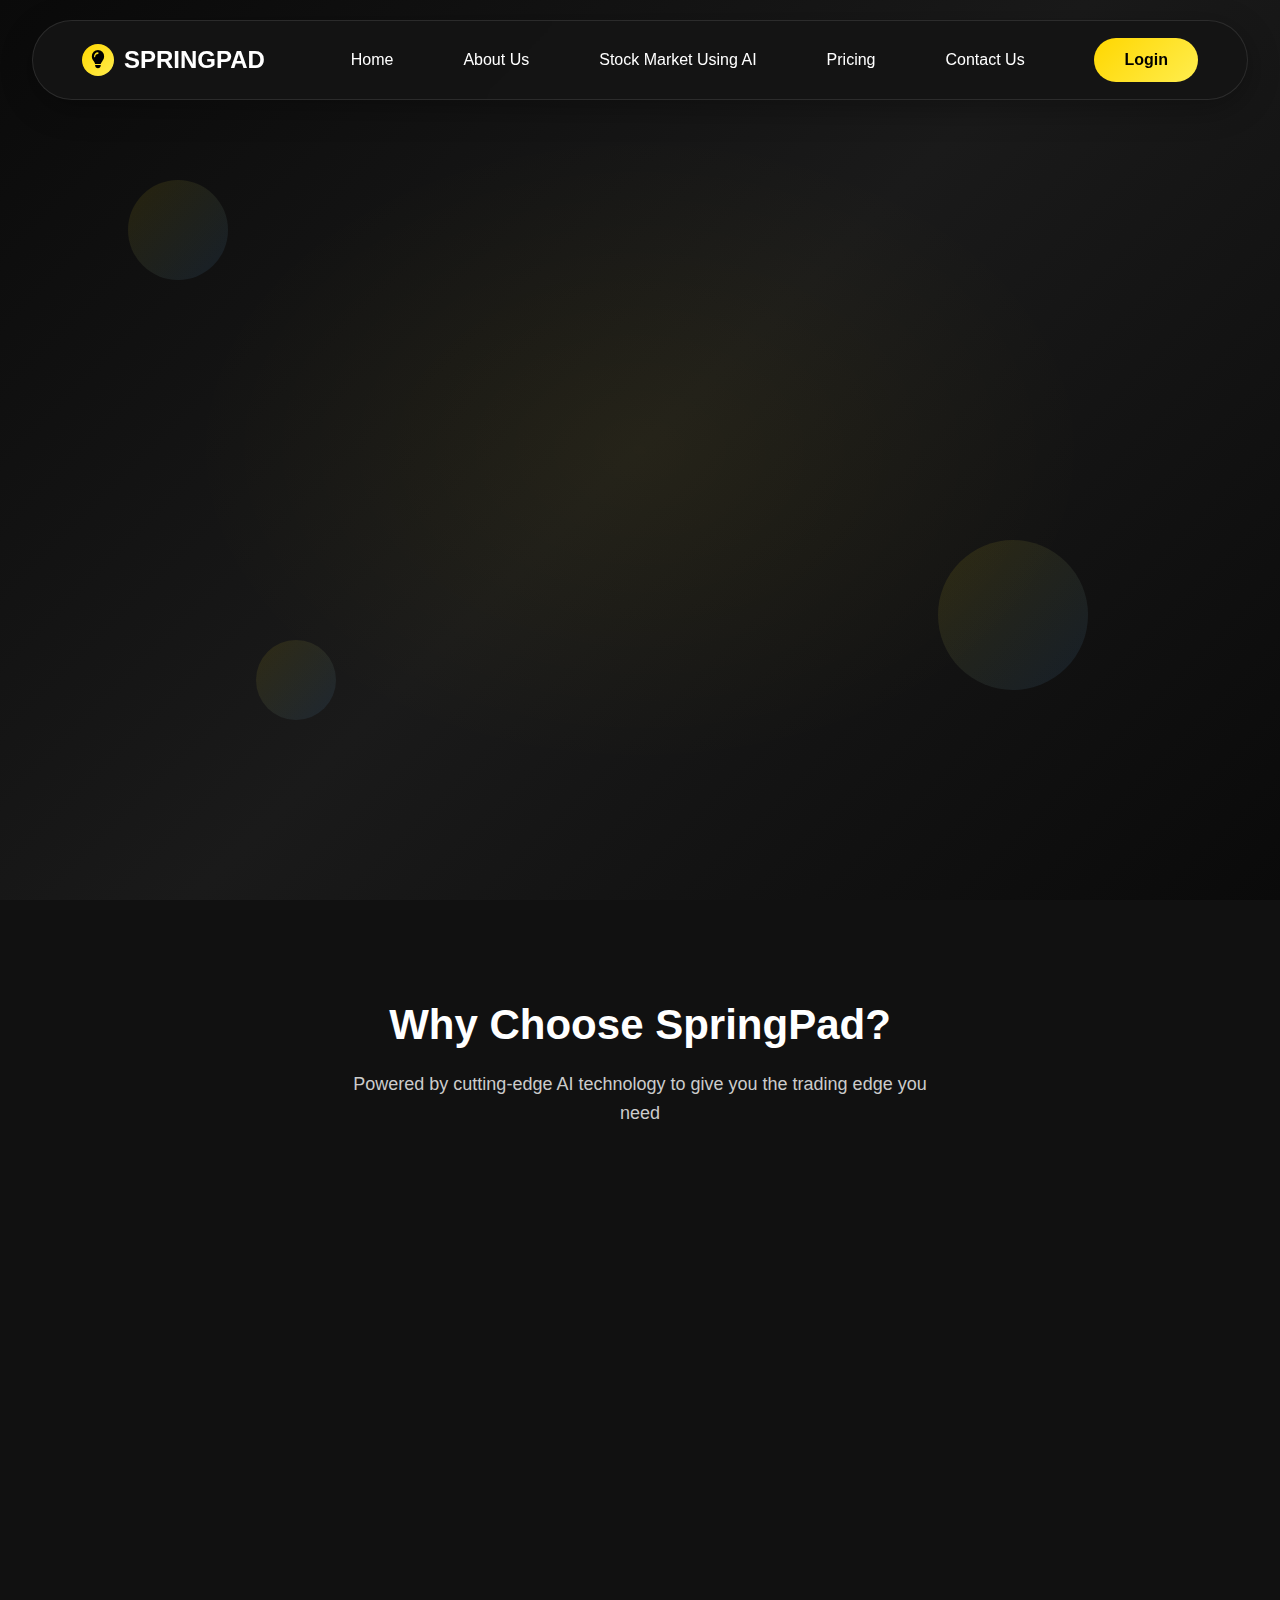
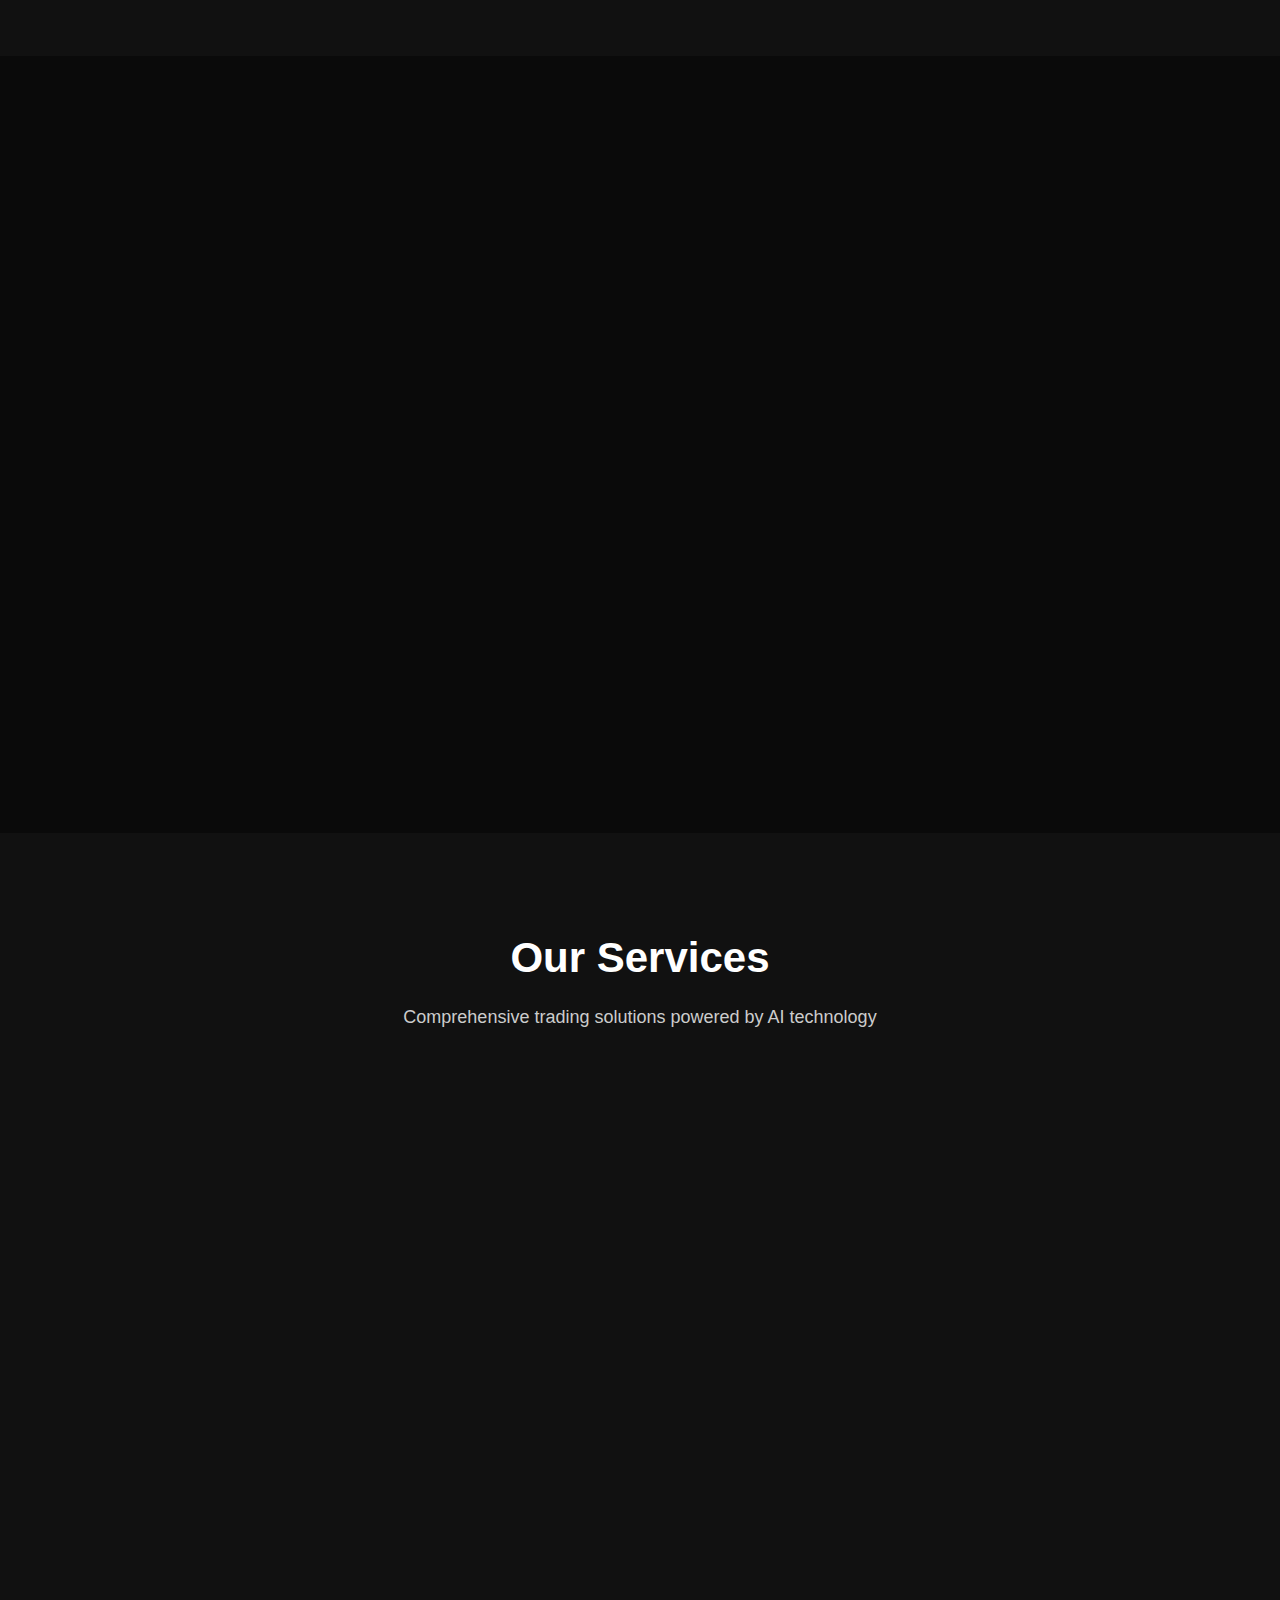
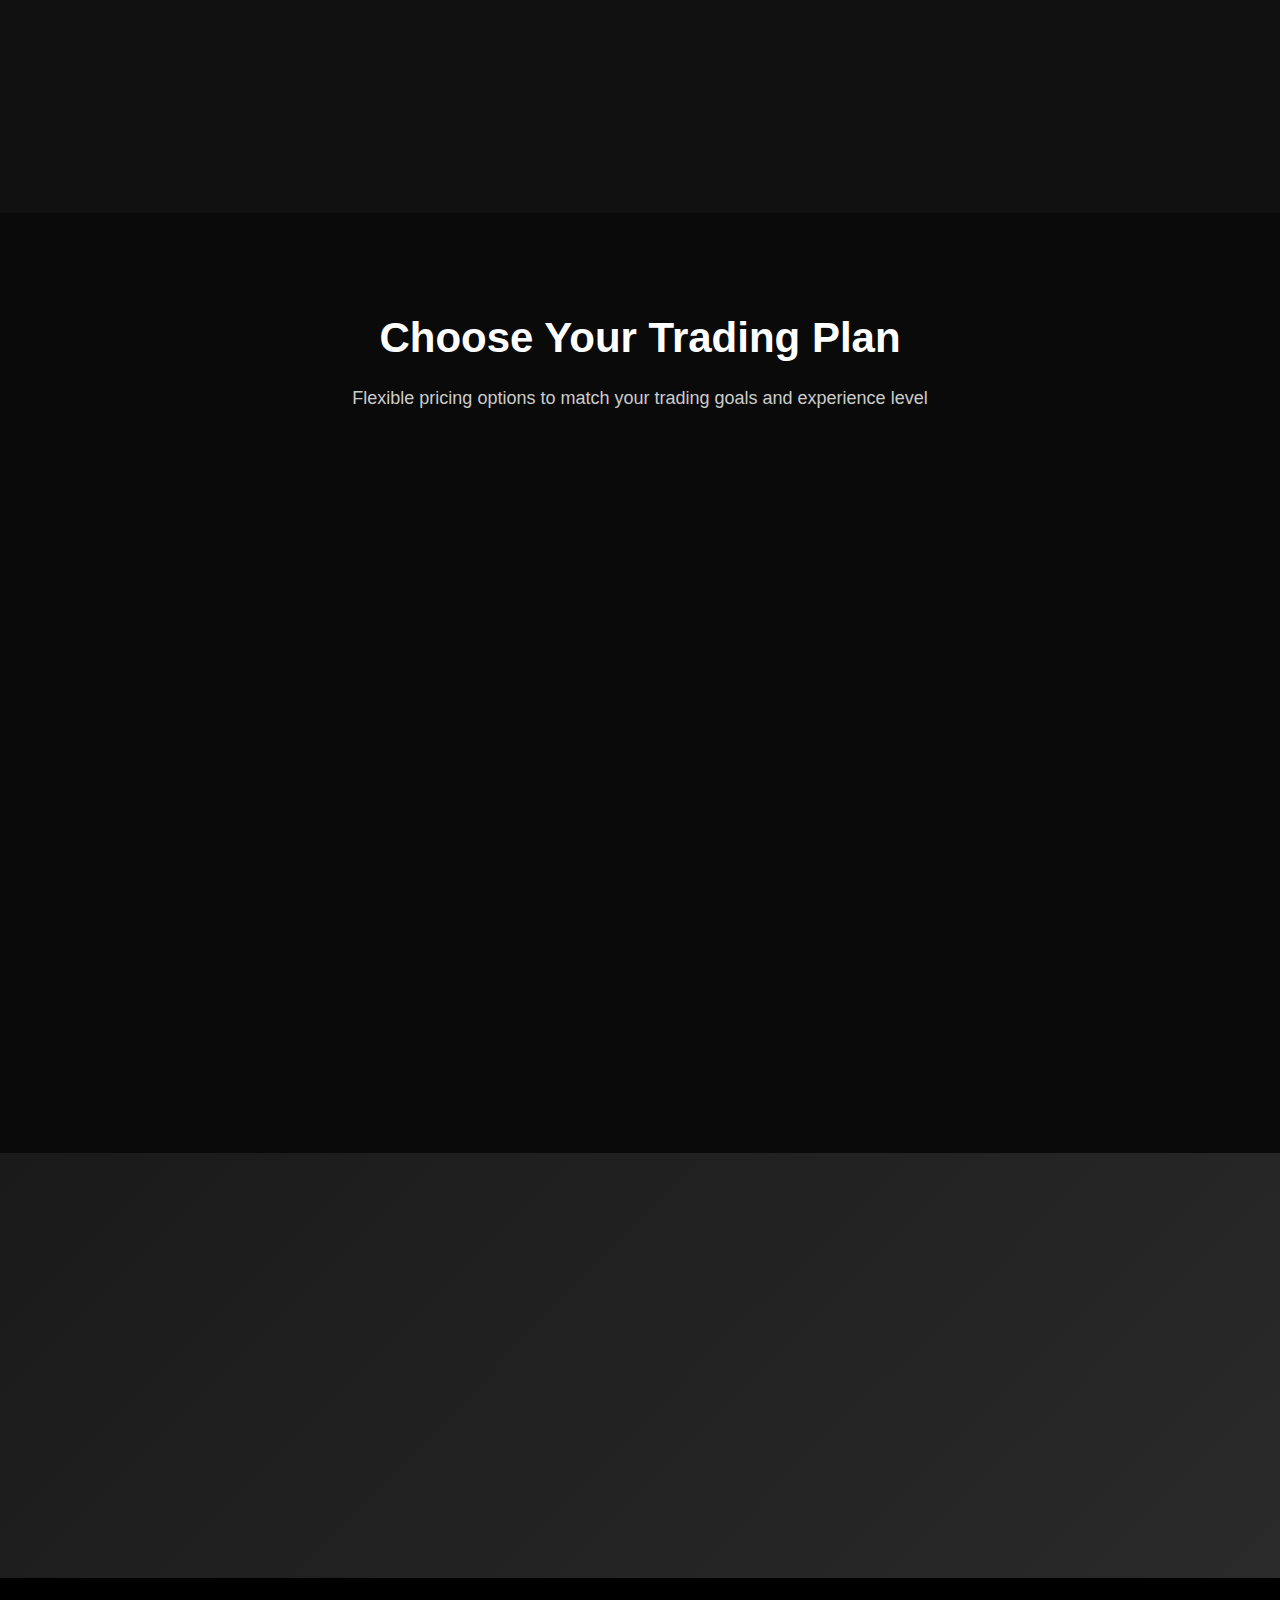
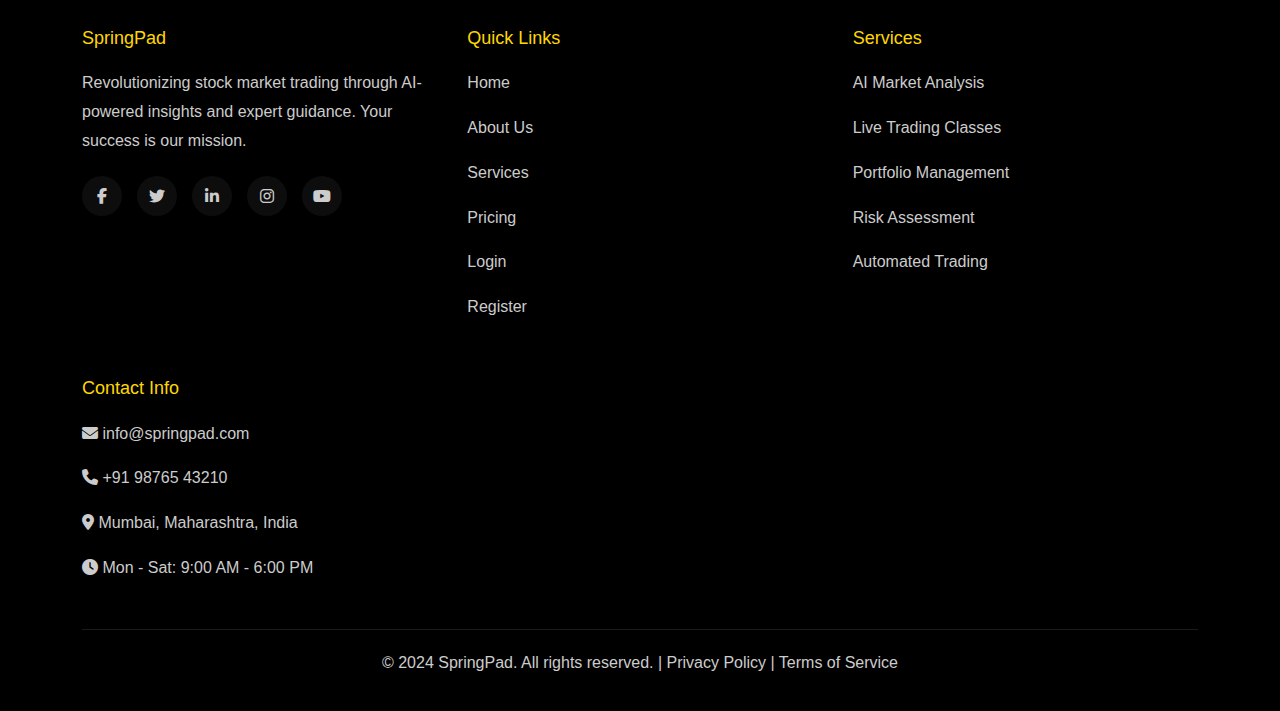
<file: index.html>
<!DOCTYPE html>
<html lang="en">
<head>
    <meta charset="UTF-8">
    <meta name="viewport" content="width=device-width, initial-scale=1.0">
    <title>SpringPad - AI-Driven Stock Market Trading Platform</title>
    <link href="https://cdnjs.cloudflare.com/ajax/libs/bootstrap/5.3.0/css/bootstrap.min.css" rel="stylesheet">
    <link href="https://cdnjs.cloudflare.com/ajax/libs/font-awesome/6.4.0/css/all.min.css" rel="stylesheet">
    <style>
        * {
            margin: 0;
            padding: 0;
            box-sizing: border-box;
        }

        :root {
            --primary-gold: #ffd700;
            --primary-blue: #4a9eff;
            --dark-bg: #0a0a0a;
            --card-bg: rgba(255, 255, 255, 0.05);
            --text-light: #cccccc;
            --gradient-gold: linear-gradient(135deg, #ffd700, #ffed4e);
            --gradient-blue: linear-gradient(135deg, #4a9eff, #0066cc);
        }

        body {
            font-family: 'Segoe UI', Tahoma, Geneva, Verdana, sans-serif;
            background: var(--dark-bg);
            color: #ffffff;
            overflow-x: hidden;
            line-height: 1.6;
        }

        /* Navigation Styles */
        .navbar-custom {
            background: rgba(20, 20, 20, 0.95);
            backdrop-filter: blur(10px);
            padding: 15px 0;
            border-radius: 50px;
            margin: 20px auto;
            max-width: 95%;
            border: 1px solid rgba(255, 255, 255, 0.1);
            box-shadow: 0 8px 32px rgba(0, 0, 0, 0.3);
            transition: all 0.3s ease;
        }

        .navbar-brand {
            font-size: 24px;
            font-weight: bold;
            color: #ffffff !important;
            display: flex;
            align-items: center;
            gap: 10px;
        }

        .brand-icon {
            width: 32px;
            height: 32px;
            background: var(--gradient-gold);
            border-radius: 50%;
            display: flex;
            align-items: center;
            justify-content: center;
            color: #000;
            font-size: 18px;
        }

        .navbar-nav .nav-link {
            color: #ffffff !important;
            font-weight: 500;
            margin: 0 15px;
            padding: 10px 20px !important;
            border-radius: 25px;
            transition: all 0.3s ease;
        }

        .navbar-nav .nav-link:hover {
            background: rgba(255, 215, 0, 0.1);
            color: var(--primary-gold) !important;
            transform: translateY(-2px);
        }

        .btn-login {
            background: var(--gradient-gold);
            color: #000 !important;
            padding: 10px 30px;
            border-radius: 25px;
            font-weight: 600;
            border: none;
            transition: all 0.3s ease;
        }

        .btn-login:hover {
            transform: translateY(-2px);
            box-shadow: 0 8px 25px rgba(255, 215, 0, 0.3);
        }

        /* Hero Section */
        .hero-section {
            min-height: 100vh;
            background: linear-gradient(135deg, #0a0a0a 0%, #1a1a1a 50%, #0a0a0a 100%);
            position: relative;
            display: flex;
            align-items: center;
            justify-content: center;
            text-align: center;
            padding: 0 20px;
        }

        .hero-section::before {
            content: '';
            position: absolute;
            top: 0;
            left: 0;
            right: 0;
            bottom: 0;
            background: radial-gradient(ellipse at center, rgba(255, 215, 0, 0.05) 0%, transparent 50%);
            pointer-events: none;
        }

        .hero-content {
            max-width: 1000px;
            z-index: 2;
            position: relative;
        }

        .hero-subtitle {
            color: var(--primary-blue);
            font-size: 18px;
            font-weight: 500;
            margin-bottom: 20px;
            text-transform: uppercase;
            letter-spacing: 1px;
        }

        .hero-title {
            font-size: clamp(28px, 5vw, 64px);
            font-weight: 800;
            line-height: 1.2;
            margin-bottom: 30px;
        }

        .hero-title .highlight {
            background: var(--gradient-gold);
            -webkit-background-clip: text;
            -webkit-text-fill-color: transparent;
            background-clip: text;
        }

        .hero-description {
            font-size: 18px;
            line-height: 1.6;
            color: var(--text-light);
            margin-bottom: 40px;
            max-width: 800px;
            margin-left: auto;
            margin-right: auto;
        }

        .btn-register {
            background: var(--gradient-blue);
            color: #ffffff;
            padding: 15px 40px;
            border-radius: 50px;
            font-size: 18px;
            font-weight: 600;
            border: none;
            transition: all 0.3s ease;
            box-shadow: 0 8px 25px rgba(74, 158, 255, 0.3);
        }

        .btn-register:hover {
            transform: translateY(-3px);
            box-shadow: 0 12px 35px rgba(74, 158, 255, 0.4);
            background: linear-gradient(135deg, #5aa3ff, #1a75d1);
        }

        /* Floating Elements */
        .floating-element {
            position: absolute;
            border-radius: 50%;
            background: linear-gradient(135deg, rgba(255, 215, 0, 0.1), rgba(74, 158, 255, 0.1));
            animation: float 6s ease-in-out infinite;
        }

        .floating-element:nth-child(1) {
            width: 100px;
            height: 100px;
            top: 20%;
            left: 10%;
            animation-delay: 0s;
        }

        .floating-element:nth-child(2) {
            width: 150px;
            height: 150px;
            top: 60%;
            right: 15%;
            animation-delay: 2s;
        }

        .floating-element:nth-child(3) {
            width: 80px;
            height: 80px;
            bottom: 20%;
            left: 20%;
            animation-delay: 4s;
        }

        @keyframes float {
            0%, 100% { transform: translateY(0px); }
            50% { transform: translateY(-20px); }
        }

        /* Section Styles */
        .section-padding {
            padding: 100px 0;
        }

        .section-title {
            font-size: 42px;
            font-weight: 700;
            text-align: center;
            margin-bottom: 20px;
        }

        .section-subtitle {
            font-size: 18px;
            color: var(--text-light);
            text-align: center;
            margin-bottom: 60px;
            max-width: 600px;
            margin-left: auto;
            margin-right: auto;
        }

        /* Features Section */
        .features-section {
            background: #111111;
        }

        .feature-card {
            background: var(--card-bg);
            border-radius: 20px;
            padding: 40px 30px;
            text-align: center;
            transition: all 0.3s ease;
            border: 1px solid rgba(255, 255, 255, 0.1);
            height: 100%;
        }

        .feature-card:hover {
            transform: translateY(-10px);
            background: rgba(255, 255, 255, 0.08);
            box-shadow: 0 20px 40px rgba(0, 0, 0, 0.3);
        }

        .feature-icon {
            width: 80px;
            height: 80px;
            background: var(--gradient-gold);
            border-radius: 50%;
            display: flex;
            align-items: center;
            justify-content: center;
            margin: 0 auto 20px;
            font-size: 32px;
            color: #000;
        }

        .feature-title {
            font-size: 24px;
            font-weight: 700;
            margin-bottom: 15px;
            color: #ffffff;
        }

        .feature-description {
            color: var(--text-light);
            line-height: 1.6;
        }

        /* About Section */
        .about-section {
            background: var(--dark-bg);
        }

        .about-content {
            display: flex;
            align-items: center;
            gap: 50px;
        }

        .about-text {
            flex: 1;
        }

        .about-image {
            flex: 1;
            text-align: center;
        }

        .about-stats {
            display: flex;
            gap: 30px;
            margin-top: 40px;
        }

        .stat-item {
            text-align: center;
            flex: 1;
        }

        .stat-number {
            font-size: 36px;
            font-weight: 700;
            color: var(--primary-gold);
            display: block;
        }

        .stat-label {
            color: var(--text-light);
            font-size: 14px;
            text-transform: uppercase;
            letter-spacing: 1px;
        }

        /* Services Section */
        .services-section {
            background: #111111;
        }

        .service-card {
            background: var(--card-bg);
            border-radius: 15px;
            padding: 30px;
            border: 1px solid rgba(255, 255, 255, 0.1);
            transition: all 0.3s ease;
            height: 100%;
        }

        .service-card:hover {
            transform: translateY(-5px);
            box-shadow: 0 15px 30px rgba(0, 0, 0, 0.2);
        }

        .service-icon {
            width: 60px;
            height: 60px;
            background: var(--gradient-blue);
            border-radius: 12px;
            display: flex;
            align-items: center;
            justify-content: center;
            margin-bottom: 20px;
            font-size: 24px;
            color: #fff;
        }

        /* Pricing Section */
        .pricing-section {
            background: var(--dark-bg);
        }

        .pricing-card {
            background: var(--card-bg);
            border-radius: 20px;
            padding: 40px 30px;
            text-align: center;
            border: 1px solid rgba(255, 255, 255, 0.1);
            transition: all 0.3s ease;
            height: 100%;
            position: relative;
        }

        .pricing-card.featured {
            border: 2px solid var(--primary-gold);
            transform: scale(1.05);
        }

        .pricing-card:hover {
            transform: translateY(-10px);
            box-shadow: 0 20px 40px rgba(0, 0, 0, 0.3);
        }

        .pricing-card.featured:hover {
            transform: scale(1.05) translateY(-10px);
        }

        .plan-name {
            font-size: 24px;
            font-weight: 700;
            margin-bottom: 10px;
        }

        .plan-price {
            font-size: 48px;
            font-weight: 800;
            color: var(--primary-gold);
            margin-bottom: 20px;
        }

        .plan-features {
            list-style: none;
            margin-bottom: 30px;
        }

        .plan-features li {
            padding: 8px 0;
            color: var(--text-light);
        }

        .plan-features li i {
            color: var(--primary-gold);
            margin-right: 10px;
        }

        .featured-badge {
            position: absolute;
            top: -15px;
            left: 50%;
            transform: translateX(-50%);
            background: var(--gradient-gold);
            color: #000;
            padding: 8px 25px;
            border-radius: 20px;
            font-size: 12px;
            font-weight: 700;
            text-transform: uppercase;
        }

        /* CTA Section */
        .cta-section {
            background: linear-gradient(135deg, #1a1a1a, #2a2a2a);
            text-align: center;
        }

        /* Footer */
        .footer {
            background: #000;
            padding: 50px 0 20px;
        }

        .footer-content {
            display: grid;
            grid-template-columns: repeat(auto-fit, minmax(250px, 1fr));
            gap: 40px;
            margin-bottom: 30px;
        }

        .footer-section h4 {
            color: var(--primary-gold);
            margin-bottom: 20px;
            font-size: 18px;
        }

        .footer-section p,
        .footer-section a {
            color: var(--text-light);
            text-decoration: none;
            line-height: 1.8;
        }

        .footer-section a:hover {
            color: var(--primary-gold);
        }

        .social-links {
            display: flex;
            gap: 15px;
            margin-top: 20px;
        }

        .social-links a {
            width: 40px;
            height: 40px;
            background: var(--card-bg);
            border-radius: 50%;
            display: flex;
            align-items: center;
            justify-content: center;
            transition: all 0.3s ease;
        }

        .social-links a:hover {
            background: var(--primary-gold);
            color: #000;
            transform: translateY(-3px);
        }

        .footer-bottom {
            border-top: 1px solid rgba(255, 255, 255, 0.1);
            padding-top: 20px;
            text-align: center;
            color: var(--text-light);
        }

        /* Responsive Design */
        @media (max-width: 768px) {
            .navbar-custom {
                margin: 10px;
                padding: 10px 0;
            }
            
            .hero-section {
                padding: 60px 15px;
            }
            
            .hero-title {
                font-size: 32px;
            }
            
            .hero-description {
                font-size: 16px;
            }
            
            .btn-register {
                padding: 12px 30px;
                font-size: 16px;
            }

            .about-content {
                flex-direction: column;
                text-align: center;
            }

            .about-stats {
                flex-direction: column;
                gap: 20px;
            }

            .section-padding {
                padding: 60px 0;
            }

            .section-title {
                font-size: 32px;
            }
        }

        /* Loading Animation */
        .fade-in {
            opacity: 0;
            transform: translateY(30px);
            animation: fadeInUp 0.8s ease forwards;
        }

        @keyframes fadeInUp {
            to {
                opacity: 1;
                transform: translateY(0);
            }
        }

        /* Additional Animations */
        .slide-in-left {
            opacity: 0;
            transform: translateX(-50px);
            animation: slideInLeft 0.8s ease forwards;
        }

        .slide-in-right {
            opacity: 0;
            transform: translateX(50px);
            animation: slideInRight 0.8s ease forwards;
        }

        @keyframes slideInLeft {
            to {
                opacity: 1;
                transform: translateX(0);
            }
        }

        @keyframes slideInRight {
            to {
                opacity: 1;
                transform: translateX(0);
            }
        }
    </style>
</head>
<body>
    <!-- Navigation -->
    <nav class="navbar navbar-expand-lg navbar-custom fixed-top">
        <div class="container">
            <a class="navbar-brand" href="#home">
                <div class="brand-icon">
                    <i class="fas fa-lightbulb"></i>
                </div>
                SPRINGPAD
            </a>
            
            <button class="navbar-toggler" type="button" data-bs-toggle="collapse" data-bs-target="#navbarNav">
                <span class="navbar-toggler-icon"></span>
            </button>
            
            <div class="collapse navbar-collapse" id="navbarNav">
                <ul class="navbar-nav mx-auto">
                    <li class="nav-item">
                        <a class="nav-link" href="#home">Home</a>
                    </li>
                    <li class="nav-item">
                        <a class="nav-link" href="#about">About Us</a>
                    </li>
                    <li class="nav-item">
                        <a class="nav-link" href="#services">Stock Market Using AI</a>
                    </li>
                    <li class="nav-item">
                        <a class="nav-link" href="#pricing">Pricing</a>
                    </li>
                    <li class="nav-item">
                        <a class="nav-link" href="#contact">Contact Us</a>
                    </li>
                </ul>
                
                <button class="btn btn-login" onclick="window.location.href='pages/login.html'">
                    Login
                </button>
            </div>
        </div>
    </nav>

    <!-- Hero Section -->
    <section id="home" class="hero-section">
        <div class="floating-element"></div>
        <div class="floating-element"></div>
        <div class="floating-element"></div>
        
        <div class="hero-content fade-in">
            <p class="hero-subtitle">Become Stock Market Hero and Trade Like A Boss</p>
            
            <h1 class="hero-title">
                Achieve <span class="highlight">Financial Growth using AI-Driven Strategies</span> for Smarter Investments and Consistent <span class="highlight">Stock Market Success</span>
            </h1>
            
            <p class="hero-description">
                Discover how AI-powered tools and strategies can help you maximize your returns and build a profitable portfolio. Interactively pursue intelligent investment decisions and proven trading methods.
            </p>
            
            <button class="btn btn-register" onclick="window.location.href='pages/register.html'">
                Register Now
            </button>
        </div>
    </section>

    <!-- Features Section -->
    <section class="features-section section-padding" id="features">
        <div class="container">
            <div class="text-center mb-5">
                <h2 class="section-title">Why Choose SpringPad?</h2>
                <p class="section-subtitle">Powered by cutting-edge AI technology to give you the trading edge you need</p>
            </div>
            
            <div class="row">
                <div class="col-lg-4 col-md-6 mb-4 fade-in">
                    <div class="feature-card">
                        <div class="feature-icon">
                            <i class="fas fa-chart-line"></i>
                        </div>
                        <h3 class="feature-title">AI-Powered Analysis</h3>
                        <p class="feature-description">
                            Advanced machine learning algorithms analyze market trends and provide intelligent trading recommendations for maximum profit potential.
                        </p>
                    </div>
                </div>
                
                <div class="col-lg-4 col-md-6 mb-4 fade-in">
                    <div class="feature-card">
                        <div class="feature-icon">
                            <i class="fas fa-robot"></i>
                        </div>
                        <h3 class="feature-title">Automated Trading</h3>
                        <p class="feature-description">
                            Set up automated trading strategies that work 24/7, executing trades based on your predefined criteria and risk tolerance.
                        </p>
                    </div>
                </div>
                
                <div class="col-lg-4 col-md-6 mb-4 fade-in">
                    <div class="feature-card">
                        <div class="feature-icon">
                            <i class="fas fa-graduation-cap"></i>
                        </div>
                        <h3 class="feature-title">Expert Training</h3>
                        <p class="feature-description">
                            Learn from industry experts through live classes, comprehensive courses, and hands-on practice with real market scenarios.
                        </p>
                    </div>
                </div>
            </div>
        </div>
    </section>

    <!-- About Section -->
    <section id="about" class="about-section section-padding">
        <div class="container">
            <div class="about-content">
                <div class="about-text slide-in-left">
                    <h2 class="section-title" style="text-align: left; margin-bottom: 30px;">About SpringPad</h2>
                    <p style="font-size: 18px; margin-bottom: 25px;">
                        SpringPad is revolutionizing the way people approach stock market trading through the power of artificial intelligence. Our platform combines cutting-edge technology with expert knowledge to provide you with the tools and insights needed for successful trading.
                    </p>
                    <p style="margin-bottom: 25px;">
                        Whether you're a beginner looking to learn the basics or an experienced trader seeking advanced strategies, SpringPad offers personalized learning paths, real-time market analysis, and automated trading solutions that adapt to your unique goals and risk tolerance.
                    </p>
                    <p>
                        Join thousands of successful traders who trust SpringPad to enhance their trading performance and achieve consistent profits in today's dynamic market environment.
                    </p>
                    
                    <div class="about-stats">
                        <div class="stat-item">
                            <span class="stat-number">10K+</span>
                            <span class="stat-label">Active Traders</span>
                        </div>
                        <div class="stat-item">
                            <span class="stat-number">₹50Cr+</span>
                            <span class="stat-label">Trades Executed</span>
                        </div>
                        <div class="stat-item">
                            <span class="stat-number">95%</span>
                            <span class="stat-label">Success Rate</span>
                        </div>
                    </div>
                </div>
                
                <div class="about-image slide-in-right">
                    <div style="width: 400px; height: 300px; background: var(--gradient-gold); border-radius: 20px; display: flex; align-items: center; justify-content: center; margin: 0 auto;">
                        <i class="fas fa-chart-area" style="font-size: 120px; color: #000;"></i>
                    </div>
                </div>
            </div>
        </div>
    </section>

    <!-- Services Section -->
    <section id="services" class="services-section section-padding">
        <div class="container">
            <div class="text-center mb-5">
                <h2 class="section-title">Our Services</h2>
                <p class="section-subtitle">Comprehensive trading solutions powered by AI technology</p>
            </div>
            
            <div class="row">
                <div class="col-lg-4 col-md-6 mb-4 fade-in">
                    <div class="service-card">
                        <div class="service-icon">
                            <i class="fas fa-brain"></i>
                        </div>
                        <h4 style="margin-bottom: 15px; font-size: 20px;">AI Market Analysis</h4>
                        <p style="color: var(--text-light);">
                            Get real-time market insights and predictions powered by advanced machine learning algorithms that analyze multiple data sources.
                        </p>
                    </div>
                </div>
                
                <div class="col-lg-4 col-md-6 mb-4 fade-in">
                    <div class="service-card">
                        <div class="service-icon">
                            <i class="fas fa-video"></i>
                        </div>
                        <h4 style="margin-bottom: 15px; font-size: 20px;">Live Trading Classes</h4>
                        <p style="color: var(--text-light);">
                            Join interactive live sessions with expert traders and learn practical strategies that you can implement immediately.
                        </p>
                    </div>
                </div>
                
                <div class="col-lg-4 col-md-6 mb-4 fade-in">
                    <div class="service-card">
                        <div class="service-icon">
                            <i class="fas fa-clipboard-check"></i>
                        </div>
                        <h4 style="margin-bottom: 15px; font-size: 20px;">Test Series & Practice</h4>
                        <p style="color: var(--text-light);">
                            Test your knowledge with comprehensive quizzes and practice trading in a risk-free simulated environment.
                        </p>
                    </div>
                </div>
                
                <div class="col-lg-4 col-md-6 mb-4 fade-in">
                    <div class="service-card">
                        <div class="service-icon">
                            <i class="fas fa-cogs"></i>
                        </div>
                        <h4 style="margin-bottom: 15px; font-size: 20px;">Portfolio Management</h4>
                        <p style="color: var(--text-light);">
                            Optimize your investment portfolio with AI-driven recommendations and automated rebalancing strategies.
                        </p>
                    </div>
                </div>
                
                <div class="col-lg-4 col-md-6 mb-4 fade-in">
                    <div class="service-card">
                        <div class="service-icon">
                            <i class="fas fa-shield-alt"></i>
                        </div>
                        <h4 style="margin-bottom: 15px; font-size: 20px;">Risk Management</h4>
                        <p style="color: var(--text-light);">
                            Advanced risk assessment tools help you protect your capital and maximize returns while minimizing potential losses.
                        </p>
                    </div>
                </div>
                
                <div class="col-lg-4 col-md-6 mb-4 fade-in">
                    <div class="service-card">
                        <div class="service-icon">
                            <i class="fas fa-headset"></i>
                        </div>
                        <h4 style="margin-bottom: 15px; font-size: 20px;">24/7 Support</h4>
                        <p style="color: var(--text-light);">
                            Get round-the-clock support from our expert team to help you navigate market challenges and technical issues.
                        </p>
                    </div>
                </div>
            </div>
        </div>
    </section>

    <!-- Pricing Section -->
    <section id="pricing" class="pricing-section section-padding">
        <div class="container">
            <div class="text-center mb-5">
                <h2 class="section-title">Choose Your Trading Plan</h2>
                <p class="section-subtitle">Flexible pricing options to match your trading goals and experience level</p>
            </div>
            
            <div class="row">
                <div class="col-lg-4 col-md-6 mb-4 fade-in">
                    <div class="pricing-card">
                        <h3 class="plan-name">Starter</h3>
                        <div class="plan-price">₹999<span style="font-size: 16px; color: var(--text-light);">/month</span></div>
                        <ul class="plan-features">
                            <li><i class="fas fa-check"></i> Basic AI Market Analysis</li>
                            <li><i class="fas fa-check"></i> 5 Live Classes per Month</li>
                            <li><i class="fas fa-check"></i> Practice Trading Account</li>
                            <li><i class="fas fa-check"></i> Email Support</li>
                            <li><i class="fas fa-check"></i> Mobile App Access</li>
                        </ul>
                        <button class="btn btn-register w-100">Get Started</button>
                    </div>
                </div>
                
                <div class="col-lg-4 col-md-6 mb-4 fade-in">
                    <div class="pricing-card featured">
                        <div class="featured-badge">Most Popular</div>
                        <h3 class="plan-name">Professional</h3>
                        <div class="plan-price">₹2999<span style="font-size: 16px; color: var(--text-light);">/month</span></div>
                        <ul class="plan-features">
                            <li><i class="fas fa-check"></i> Advanced AI Analysis</li>
                            <li><i class="fas fa-check"></i> Unlimited Live Classes</li>
                            <li><i class="fas fa-check"></i> Automated Trading Signals</li>
                            <li><i class="fas fa-check"></i> Priority Support</li>
                            <li><i class="fas fa-check"></i> Portfolio Management</li>
                            <li><i class="fas fa-check"></i> Risk Assessment Tools</li>
                        </ul>
                        <button class="btn btn-register w-100">Choose Professional</button>
                    </div>
            </div>
                
                <div class="col-lg-4 col-md-6 mb-4 fade-in">
                    <div class="pricing-card">
                        <h3 class="plan-name">Enterprise</h3>
                        <div class="plan-price">₹4999<span style="font-size: 16px; color: var(--text-light);">/month</span></div>
                        <ul class="plan-features">
                            <li><i class="fas fa-check"></i> Premium AI Suite</li>
                            <li><i class="fas fa-check"></i> 1-on-1 Mentoring</li>
                            <li><i class="fas fa-check"></i> Custom Trading Bots</li>
                            <li><i class="fas fa-check"></i> 24/7 Phone Support</li>
                            <li><i class="fas fa-check"></i> Advanced Analytics</li>
                            <li><i class="fas fa-check"></i> API Access</li>
                        </ul>
                        <button class="btn btn-register w-100">Go Enterprise</button>
                    </div>
                </div>
            </div>
        </div>
    </section>

    <!-- CTA Section -->
    <section class="cta-section section-padding">
        <div class="container">
            <div class="text-center fade-in">
                <h2 class="section-title">Ready to Transform Your Trading?</h2>
                <p class="section-subtitle" style="margin-bottom: 40px;">
                    Join thousands of successful traders using AI-powered strategies to maximize their profits
                </p>
                <button class="btn btn-register" onclick="window.location.href='pages/register.html'">
                    Start Your Journey Today
                </button>
            </div>
        </div>
    </section>

    <!-- Footer -->
    <footer id="contact" class="footer">
        <div class="container">
            <div class="footer-content">
                <div class="footer-section">
                    <h4>SpringPad</h4>
                    <p>
                        Revolutionizing stock market trading through AI-powered insights and expert guidance. 
                        Your success is our mission.
                    </p>
                    <div class="social-links">
                        <a href="#"><i class="fab fa-facebook-f"></i></a>
                        <a href="#"><i class="fab fa-twitter"></i></a>
                        <a href="#"><i class="fab fa-linkedin-in"></i></a>
                        <a href="#"><i class="fab fa-instagram"></i></a>
                        <a href="#"><i class="fab fa-youtube"></i></a>
                    </div>
                </div>
                
                <div class="footer-section">
                    <h4>Quick Links</h4>
                    <p><a href="#home">Home</a></p>
                    <p><a href="#about">About Us</a></p>
                    <p><a href="#services">Services</a></p>
                    <p><a href="#pricing">Pricing</a></p>
                    <p><a href="pages/login.html">Login</a></p>
                    <p><a href="pages/register.html">Register</a></p>
                </div>
                
                <div class="footer-section">
                    <h4>Services</h4>
                    <p><a href="#">AI Market Analysis</a></p>
                    <p><a href="#">Live Trading Classes</a></p>
                    <p><a href="#">Portfolio Management</a></p>
                    <p><a href="#">Risk Assessment</a></p>
                    <p><a href="#">Automated Trading</a></p>
                </div>
                
                <div class="footer-section">
                    <h4>Contact Info</h4>
                    <p><i class="fas fa-envelope"></i> info@springpad.com</p>
                    <p><i class="fas fa-phone"></i> +91 98765 43210</p>
                    <p><i class="fas fa-map-marker-alt"></i> Mumbai, Maharashtra, India</p>
                    <p><i class="fas fa-clock"></i> Mon - Sat: 9:00 AM - 6:00 PM</p>
                </div>
            </div>
            
            <div class="footer-bottom">
                <p>&copy; 2024 SpringPad. All rights reserved. | Privacy Policy | Terms of Service</p>
            </div>
        </div>
    </footer>

    <!-- Bootstrap JS -->
    <script src="https://cdnjs.cloudflare.com/ajax/libs/bootstrap/5.3.0/js/bootstrap.bundle.min.js"></script>
    
    <!-- Custom JavaScript -->
    <script>
        // Smooth scrolling for navigation links
        document.querySelectorAll('a[href^="#"]').forEach(anchor => {
            anchor.addEventListener('click', function (e) {
                e.preventDefault();
                const target = document.querySelector(this.getAttribute('href'));
                if (target) {
                    target.scrollIntoView({
                        behavior: 'smooth',
                        block: 'start'
                    });
                }
            });
        });

        // Intersection Observer for animations
        const observerOptions = {
            threshold: 0.1,
            rootMargin: '0px 0px -50px 0px'
        };

        const observer = new IntersectionObserver((entries) => {
            entries.forEach(entry => {
                if (entry.isIntersecting) {
                    entry.target.style.animationDelay = '0.2s';
                    entry.target.classList.add('fade-in');
                }
            });
        }, observerOptions);

        // Observe all elements with fade-in class
        document.addEventListener('DOMContentLoaded', () => {
            document.querySelectorAll('.fade-in, .slide-in-left, .slide-in-right').forEach(el => {
                observer.observe(el);
            });
        });

        // Navbar background change on scroll
        window.addEventListener('scroll', () => {
            const navbar = document.querySelector('.navbar-custom');
            if (window.scrollY > 100) {
                navbar.style.background = 'rgba(20, 20, 20, 0.98)';
            } else {
                navbar.style.background = 'rgba(20, 20, 20, 0.95)';
            }
        });

        // Counter animation for stats
        function animateCounter(element, target) {
            let current = 0;
            const increment = target / 100;
            const timer = setInterval(() => {
                current += increment;
                if (current >= target) {
                    current = target;
                    clearInterval(timer);
                }
                
                if (element.textContent.includes('₹')) {
                    element.textContent = '₹' + Math.floor(current) + 'Cr+';
                } else if (element.textContent.includes('%')) {
                    element.textContent = Math.floor(current) + '%';
                } else {
                    element.textContent = Math.floor(current) + 'K+';
                }
            }, 50);
        }

        // Trigger counter animation when stats section is visible
        const statsObserver = new IntersectionObserver((entries) => {
            entries.forEach(entry => {
                if (entry.isIntersecting) {
                    const counters = entry.target.querySelectorAll('.stat-number');
                    counters.forEach(counter => {
                        const text = counter.textContent;
                        if (text.includes('10K+')) {
                            animateCounter(counter, 10);
                        } else if (text.includes('₹50Cr+')) {
                            animateCounter(counter, 50);
                        } else if (text.includes('95%')) {
                            animateCounter(counter, 95);
                        }
                    });
                    statsObserver.unobserve(entry.target);
                }
            });
        });

        document.addEventListener('DOMContentLoaded', () => {
            const statsSection = document.querySelector('.about-stats');
            if (statsSection) {
                statsObserver.observe(statsSection);
            }
        });

        // Mobile menu close on link click
        document.querySelectorAll('.navbar-nav .nav-link').forEach(link => {
            link.addEventListener('click', () => {
                const navbarCollapse = document.querySelector('.navbar-collapse');
                if (navbarCollapse.classList.contains('show')) {
                    document.querySelector('.navbar-toggler').click();
                }
            });
        });

        // Preloader (optional)
        window.addEventListener('load', () => {
            document.body.style.opacity = '1';
        });
    </script>
</body>
</html>
</file>
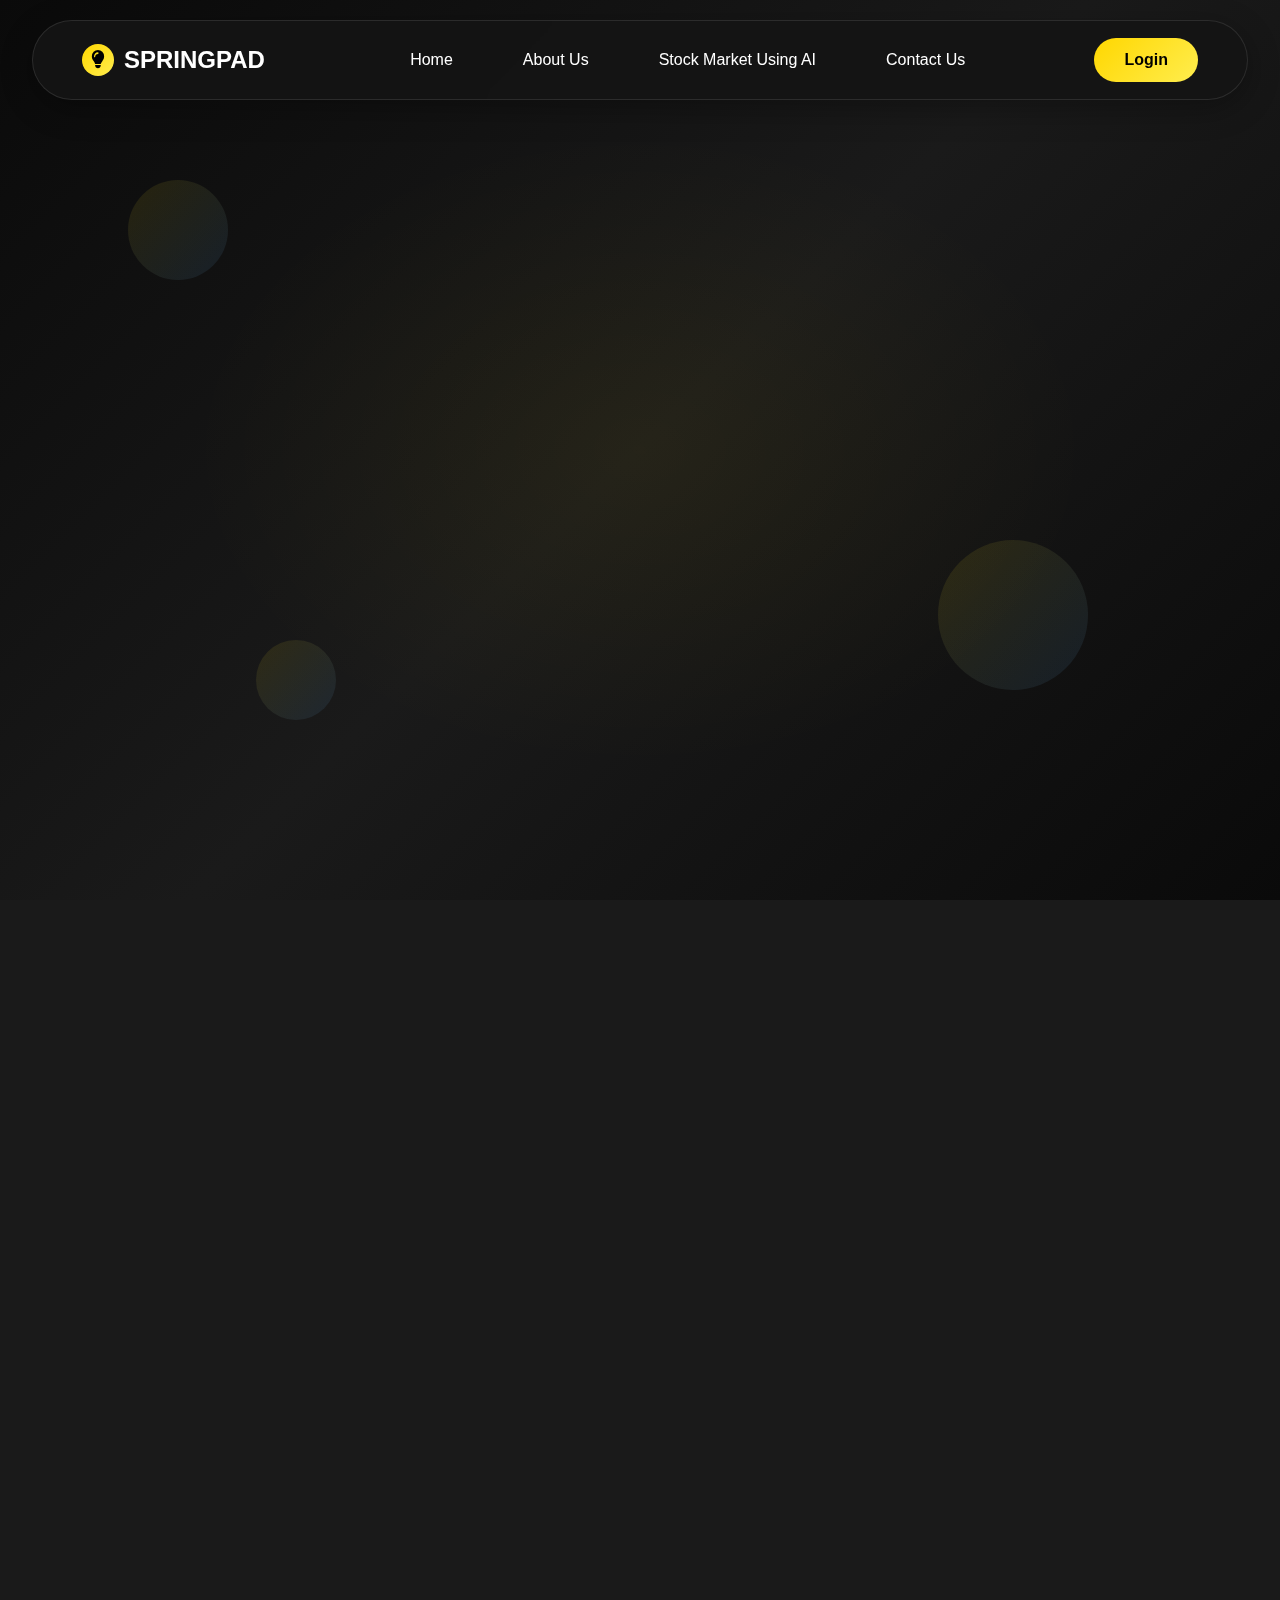
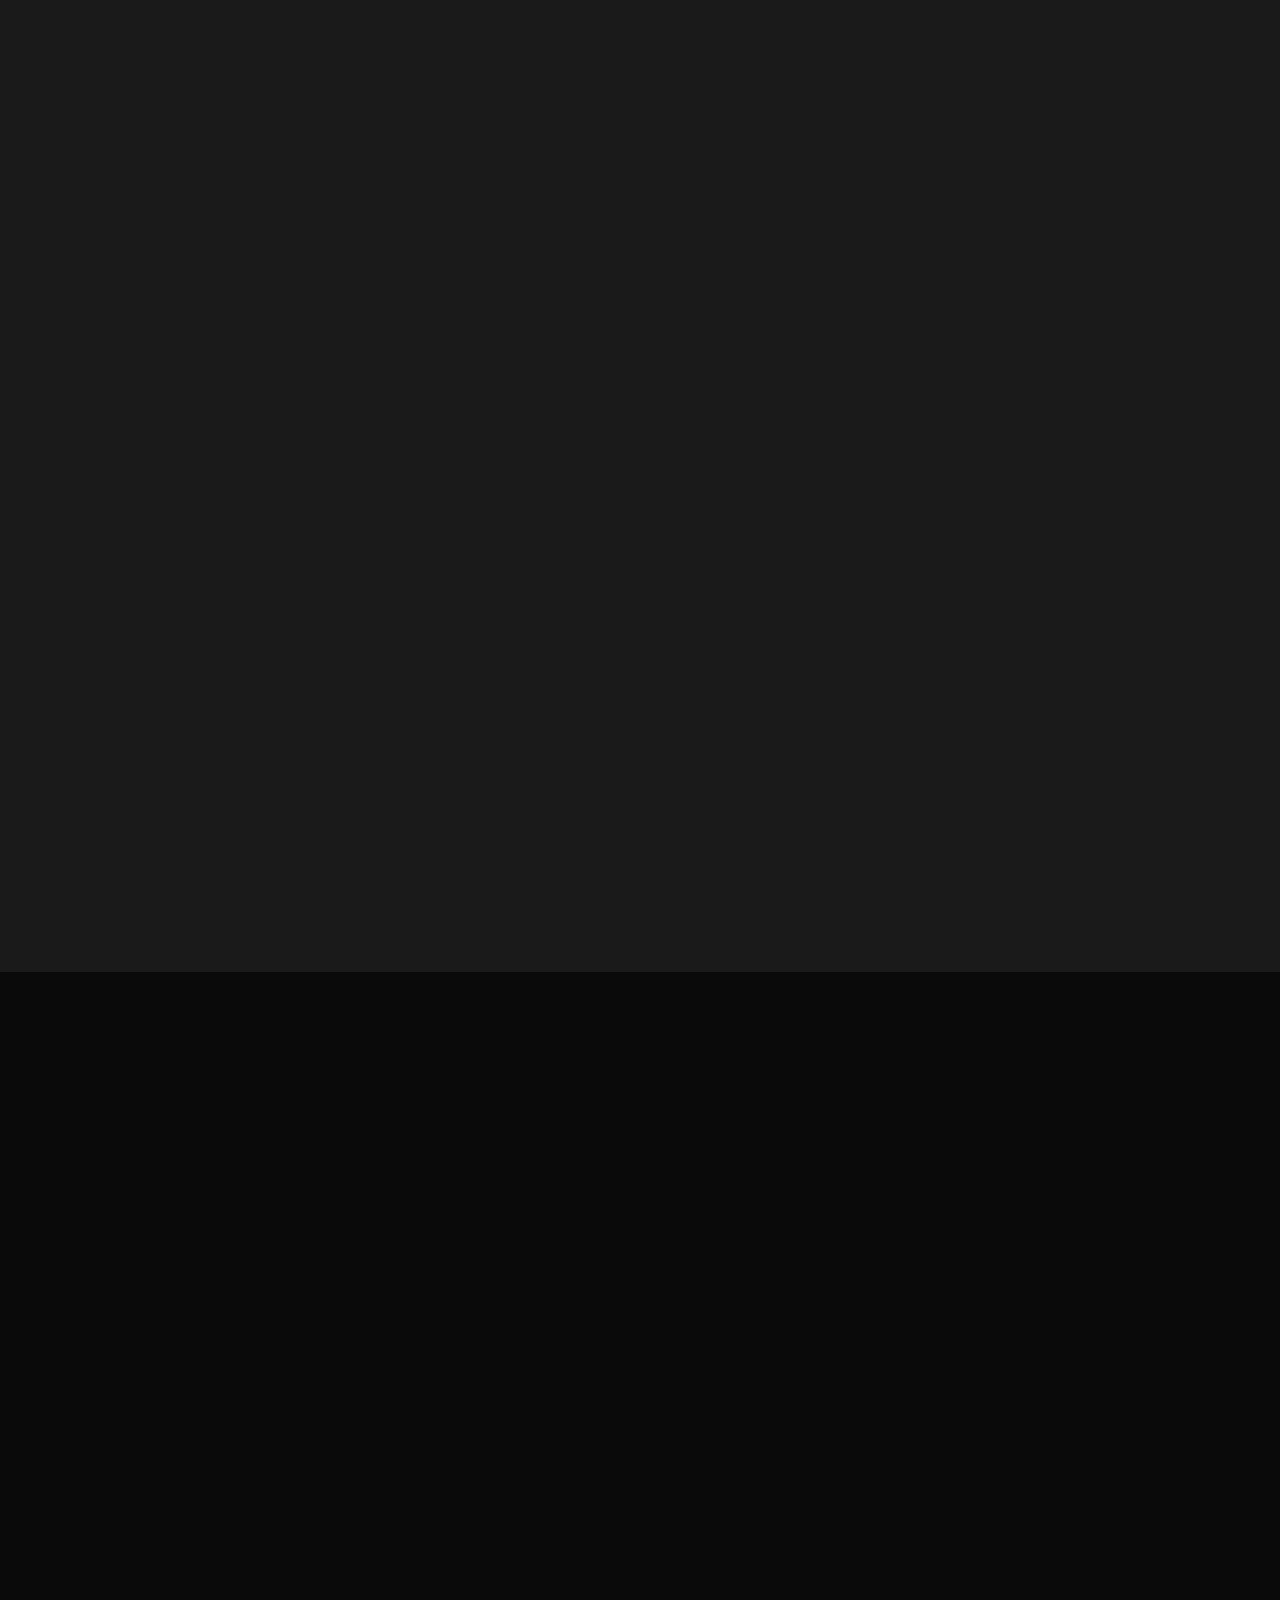
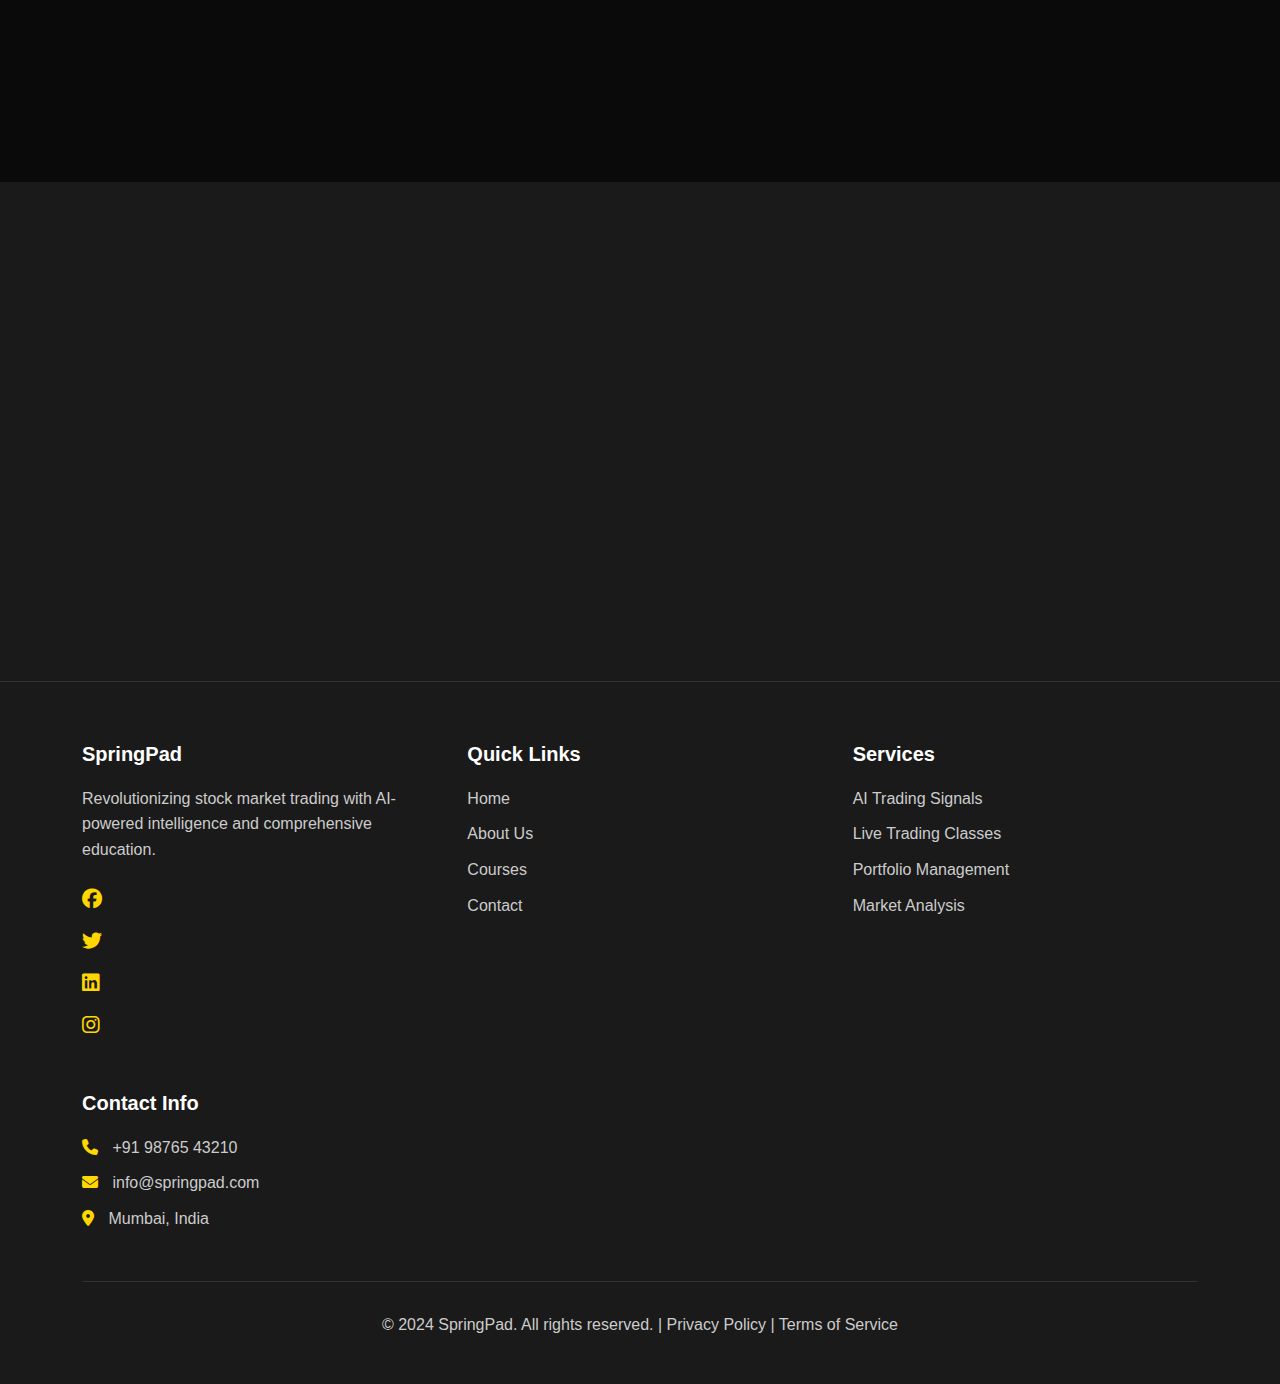
<file: pages/about.html>
<!DOCTYPE html>
<html lang="en">
<head>
    <meta charset="UTF-8">
    <meta name="viewport" content="width=device-width, initial-scale=1.0">
    <title>About Us - SpringPad Stock Market Platform</title>
    <link href="https://cdnjs.cloudflare.com/ajax/libs/bootstrap/5.3.0/css/bootstrap.min.css" rel="stylesheet">
    <link href="https://cdnjs.cloudflare.com/ajax/libs/font-awesome/6.4.0/css/all.min.css" rel="stylesheet">
    <link href="../assets/css/style.css" rel="stylesheet">
</head>
<body>
    <!-- Navigation -->
    <nav class="navbar navbar-expand-lg navbar-custom fixed-top">
        <div class="container">
            <a class="navbar-brand" href="../index.html">
                <div class="brand-icon">
                    <i class="fas fa-lightbulb"></i>
                </div>
                SPRINGPAD
            </a>
            
            <button class="navbar-toggler" type="button" data-bs-toggle="collapse" data-bs-target="#navbarNav">
                <span class="navbar-toggler-icon"></span>
            </button>
            
            <div class="collapse navbar-collapse" id="navbarNav">
                <ul class="navbar-nav mx-auto">
                    <li class="nav-item">
                        <a class="nav-link" href="../index.html">Home</a>
                    </li>
                    <li class="nav-item">
                        <a class="nav-link active" href="about.html">About Us</a>
                    </li>
                    <li class="nav-item">
                        <a class="nav-link" href="courses.html">Stock Market Using AI</a>
                    </li>
                    <li class="nav-item">
                        <a class="nav-link" href="contact.html">Contact Us</a>
                    </li>
                </ul>
                
                <a href="login.html" class="btn btn-primary">
                    Login
                </a>
            </div>
        </div>
    </nav>

    <!-- Hero Section -->
    <section class="hero-section">
        <div class="floating-element"></div>
        <div class="floating-element"></div>
        <div class="floating-element"></div>
        
        <div class="container">
            <div class="hero-content fade-in">
                <p class="hero-subtitle">Learn About SpringPad</p>
                <h1 class="hero-title">
                    Revolutionizing <span class="highlight">Stock Market Trading</span> with AI-Powered Intelligence
                </h1>
                <p class="hero-description">
                    We're dedicated to empowering traders of all levels with cutting-edge AI technology, 
                    comprehensive education, and proven strategies for sustainable market success.
                </p>
            </div>
        </div>
    </section>

    <!-- About Content Section -->
    <section class="section section-dark">
        <div class="container">
            <div class="row align-items-center mb-5">
                <div class="col-lg-6 fade-in">
                    <h2 class="section-title" style="text-align: left; margin-bottom: 30px;">Our Story</h2>
                    <p class="feature-description" style="font-size: 18px; margin-bottom: 20px;">
                        SpringPad was founded with a simple yet powerful vision: to democratize stock market trading 
                        by making advanced AI-driven strategies accessible to everyone, from beginners to seasoned professionals.
                    </p>
                    <p class="feature-description" style="font-size: 18px; margin-bottom: 20px;">
                        Our team of financial experts, data scientists, and technology innovators came together to create 
                        a platform that combines the power of artificial intelligence with human expertise to deliver 
                        unprecedented trading insights and educational resources.
                    </p>
                    <p class="feature-description" style="font-size: 18px;">
                        Today, SpringPad serves thousands of traders worldwide, helping them achieve their financial goals 
                        through intelligent trading strategies and continuous learning.
                    </p>
                </div>
                <div class="col-lg-6 fade-in">
                    <div class="feature-card" style="height: auto;">
                        <div class="feature-icon">
                            <i class="fas fa-chart-line"></i>
                        </div>
                        <div class="row text-center">
                            <div class="col-4">
                                <h3 style="color: var(--primary-gold); font-size: 32px; font-weight: 800;">10K+</h3>
                                <p style="color: var(--text-light); font-size: 14px;">Active Traders</p>
                            </div>
                            <div class="col-4">
                                <h3 style="color: var(--primary-gold); font-size: 32px; font-weight: 800;">95%</h3>
                                <p style="color: var(--text-light); font-size: 14px;">Success Rate</p>
                            </div>
                            <div class="col-4">
                                <h3 style="color: var(--primary-gold); font-size: 32px; font-weight: 800;">₹50Cr+</h3>
                                <p style="color: var(--text-light); font-size: 14px;">Profits Generated</p>
                            </div>
                        </div>
                    </div>
                </div>
            </div>

            <!-- Mission & Vision -->
            <div class="row mb-5">
                <div class="col-lg-6 mb-4 fade-in">
                    <div class="feature-card">
                        <div class="feature-icon">
                            <i class="fas fa-bullseye"></i>
                        </div>
                        <h3 class="feature-title">Our Mission</h3>
                        <p class="feature-description">
                            To empower individuals with intelligent trading tools and education, making profitable 
                            stock market investing accessible to everyone regardless of their experience level.
                        </p>
                    </div>
                </div>
                <div class="col-lg-6 mb-4 fade-in">
                    <div class="feature-card">
                        <div class="feature-icon">
                            <i class="fas fa-eye"></i>
                        </div>
                        <h3 class="feature-title">Our Vision</h3>
                        <p class="feature-description">
                            To become the world's leading AI-powered trading platform, creating a community of 
                            successful traders who achieve financial freedom through intelligent market strategies.
                        </p>
                    </div>
                </div>
            </div>

            <!-- Core Values -->
            <div class="text-center mb-5 fade-in">
                <h2 class="section-title">Our Core Values</h2>
                <p class="section-subtitle">The principles that drive everything we do</p>
            </div>

            <div class="row">
                <div class="col-lg-3 col-md-6 mb-4 fade-in">
                    <div class="feature-card">
                        <div class="feature-icon">
                            <i class="fas fa-shield-alt"></i>
                        </div>
                        <h4 class="feature-title" style="font-size: 20px;">Transparency</h4>
                        <p class="feature-description">
                            We believe in complete transparency in our methods, results, and pricing.
                        </p>
                    </div>
                </div>
                <div class="col-lg-3 col-md-6 mb-4 fade-in">
                    <div class="feature-card">
                        <div class="feature-icon">
                            <i class="fas fa-rocket"></i>
                        </div>
                        <h4 class="feature-title" style="font-size: 20px;">Innovation</h4>
                        <p class="feature-description">
                            Continuously evolving our AI technology to stay ahead of market trends.
                        </p>
                    </div>
                </div>
                <div class="col-lg-3 col-md-6 mb-4 fade-in">
                    <div class="feature-card">
                        <div class="feature-icon">
                            <i class="fas fa-users"></i>
                        </div>
                        <h4 class="feature-title" style="font-size: 20px;">Community</h4>
                        <p class="feature-description">
                            Building a supportive community where traders learn and grow together.
                        </p>
                    </div>
                </div>
                <div class="col-lg-3 col-md-6 mb-4 fade-in">
                    <div class="feature-card">
                        <div class="feature-icon">
                            <i class="fas fa-award"></i>
                        </div>
                        <h4 class="feature-title" style="font-size: 20px;">Excellence</h4>
                        <p class="feature-description">
                            Striving for excellence in every aspect of our platform and service.
                        </p>
                    </div>
                </div>
            </div>
        </div>
    </section>

    <!-- Team Section -->
    <section class="section">
        <div class="container">
            <div class="text-center mb-5 fade-in">
                <h2 class="section-title">Meet Our Team</h2>
                <p class="section-subtitle">The experts behind SpringPad's success</p>
            </div>

            <div class="row">
                <div class="col-lg-4 col-md-6 mb-4 fade-in">
                    <div class="feature-card text-center">
                        <div style="width: 100px; height: 100px; background: var(--gradient-gold); border-radius: 50%; margin: 0 auto 20px; display: flex; align-items: center; justify-content: center; font-size: 40px; color: #000;">
                            <i class="fas fa-user-tie"></i>
                        </div>
                        <h4 class="feature-title" style="font-size: 22px;">Rajesh Kumar</h4>
                        <p style="color: var(--primary-blue); margin-bottom: 15px;">CEO & Founder</p>
                        <p class="feature-description">
                            15+ years in financial markets with expertise in algorithmic trading and AI implementation.
                        </p>
                    </div>
                </div>
                <div class="col-lg-4 col-md-6 mb-4 fade-in">
                    <div class="feature-card text-center">
                        <div style="width: 100px; height: 100px; background: var(--gradient-gold); border-radius: 50%; margin: 0 auto 20px; display: flex; align-items: center; justify-content: center; font-size: 40px; color: #000;">
                            <i class="fas fa-brain"></i>
                        </div>
                        <h4 class="feature-title" style="font-size: 22px;">Dr. Priya Sharma</h4>
                        <p style="color: var(--primary-blue); margin-bottom: 15px;">Head of AI Research</p>
                        <p class="feature-description">
                            PhD in Machine Learning with specialization in financial market prediction algorithms.
                        </p>
                    </div>
                </div>
                <div class="col-lg-4 col-md-6 mb-4 fade-in">
                    <div class="feature-card text-center">
                        <div style="width: 100px; height: 100px; background: var(--gradient-gold); border-radius: 50%; margin: 0 auto 20px; display: flex; align-items: center; justify-content: center; font-size: 40px; color: #000;">
                            <i class="fas fa-graduation-cap"></i>
                        </div>
                        <h4 class="feature-title" style="font-size: 22px;">Amit Patel</h4>
                        <p style="color: var(--primary-blue); margin-bottom: 15px;">Head of Education</p>
                        <p class="feature-description">
                            Certified financial analyst with 12+ years of experience in trading education and mentorship.
                        </p>
                    </div>
                </div>
            </div>
        </div>
    </section>

    <!-- CTA Section -->
    <section class="section section-dark">
        <div class="container text-center">
            <div class="fade-in">
                <h2 class="section-title">Ready to Start Your Trading Journey?</h2>
                <p class="section-subtitle">
                    Join thousands of successful traders who trust SpringPad for their market success
                </p>
                <div class="mt-4">
                    <a href="register.html" class="btn btn-secondary me-3">Get Started Today</a>
                    <a href="contact.html" class="btn btn-primary">Contact Us</a>
                </div>
            </div>
        </div>
    </section>

    <!-- Footer -->
    <footer class="footer">
        <div class="container">
            <div class="footer-content">
                <div class="footer-section">
                    <h3>SpringPad</h3>
                    <p>Revolutionizing stock market trading with AI-powered intelligence and comprehensive education.</p>
                    <div style="margin-top: 20px;">
                        <a href="#" style="color: var(--primary-gold); font-size: 20px; margin-right: 15px;"><i class="fab fa-facebook"></i></a>
                        <a href="#" style="color: var(--primary-gold); font-size: 20px; margin-right: 15px;"><i class="fab fa-twitter"></i></a>
                        <a href="#" style="color: var(--primary-gold); font-size: 20px; margin-right: 15px;"><i class="fab fa-linkedin"></i></a>
                        <a href="#" style="color: var(--primary-gold); font-size: 20px;"><i class="fab fa-instagram"></i></a>
                    </div>
                </div>
                <div class="footer-section">
                    <h3>Quick Links</h3>
                    <a href="../index.html">Home</a>
                    <a href="about.html">About Us</a>
                    <a href="courses.html">Courses</a>
                    <a href="contact.html">Contact</a>
                </div>
                <div class="footer-section">
                    <h3>Services</h3>
                    <a href="#">AI Trading Signals</a>
                    <a href="#">Live Trading Classes</a>
                    <a href="#">Portfolio Management</a>
                    <a href="#">Market Analysis</a>
                </div>
                <div class="footer-section">
                    <h3>Contact Info</h3>
                    <p><i class="fas fa-phone" style="margin-right: 10px; color: var(--primary-gold);"></i> +91 98765 43210</p>
                    <p><i class="fas fa-envelope" style="margin-right: 10px; color: var(--primary-gold);"></i> info@springpad.com</p>
                    <p><i class="fas fa-map-marker-alt" style="margin-right: 10px; color: var(--primary-gold);"></i> Mumbai, India</p>
                </div>
            </div>
            <div class="footer-bottom">
                <p>&copy; 2024 SpringPad. All rights reserved. | Privacy Policy | Terms of Service</p>
            </div>
        </div>
    </footer>

    <script src="https://cdnjs.cloudflare.com/ajax/libs/bootstrap/5.3.0/js/bootstrap.bundle.min.js"></script>
    <script>
        // Smooth scrolling for navigation links
        document.querySelectorAll('a[href^="#"]').forEach(anchor => {
            anchor.addEventListener('click', function (e) {
                e.preventDefault();
                const target = document.querySelector(this.getAttribute('href'));
                if (target) {
                    target.scrollIntoView({
                        behavior: 'smooth',
                        block: 'start'
                    });
                }
            });
        });

        // Add fade-in animation on scroll
        const observerOptions = {
            threshold: 0.1,
            rootMargin: '0px 0px -50px 0px'
        };

        const observer = new IntersectionObserver((entries) => {
            entries.forEach(entry => {
                if (entry.isIntersecting) {
                    entry.target.style.animationDelay = '0.2s';
                    entry.target.classList.add('fade-in');
                }
            });
        }, observerOptions);

        // Observe all fade-in elements
        document.querySelectorAll('.fade-in').forEach(el => {
            observer.observe(el);
        });

        // Navbar background on scroll
        window.addEventListener('scroll', () => {
            const navbar = document.querySelector('.navbar-custom');
            if (window.scrollY > 100) {
                navbar.style.background = 'rgba(10, 10, 10, 0.95)';
            } else {
                navbar.style.background = 'rgba(20, 20, 20, 0.95)';
            }
        });
    </script>
</body>
</html>
</file>
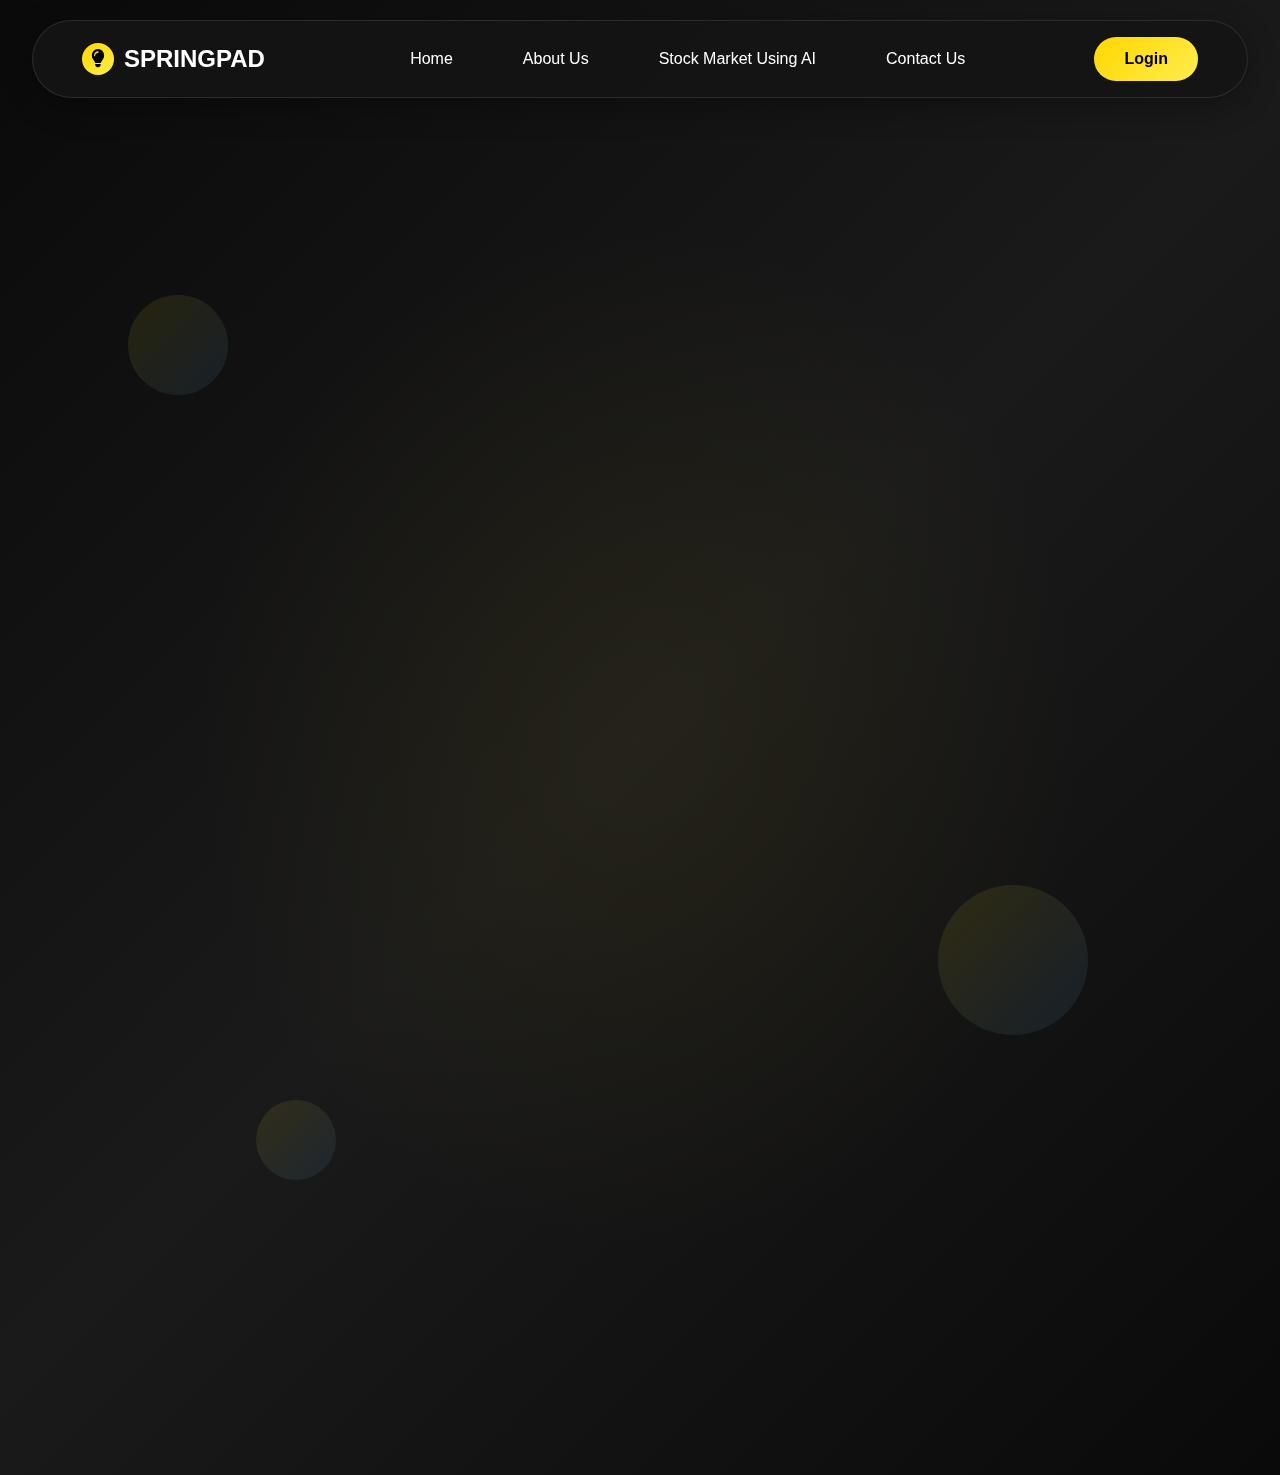
<file: pages/contact.html>
<!DOCTYPE html>
<html lang="en">
<head>
    <meta charset="UTF-8">
    <meta name="viewport" content="width=device-width, initial-scale=1.0">
    <title>Contact Us - SpringPad Stock Market Platform</title>
    <link href="https://cdnjs.cloudflare.com/ajax/libs/bootstrap/5.3.0/css/bootstrap.min.css" rel="stylesheet">
    <link href="https://cdnjs.cloudflare.com/ajax/libs/font-awesome/6.4.0/css/all.min.css" rel="stylesheet">
    <style>
        * {
            margin: 0;
            padding: 0;
            box-sizing: border-box;
        }

        body {
            font-family: 'Segoe UI', Tahoma, Geneva, Verdana, sans-serif;
            background: #0a0a0a;
            color: #ffffff;
            overflow-x: hidden;
        }

        /* Navigation Styles */
        .navbar-custom {
            background: rgba(20, 20, 20, 0.95);
            backdrop-filter: blur(10px);
            padding: 15px 0;
            border-radius: 50px;
            margin: 20px auto;
            max-width: 95%;
            border: 1px solid rgba(255, 255, 255, 0.1);
            box-shadow: 0 8px 32px rgba(0, 0, 0, 0.3);
        }

        .navbar-brand {
            font-size: 24px;
            font-weight: bold;
            color: #ffffff !important;
            display: flex;
            align-items: center;
            gap: 10px;
        }

        .brand-icon {
            width: 32px;
            height: 32px;
            background: linear-gradient(135deg, #ffd700, #ffed4e);
            border-radius: 50%;
            display: flex;
            align-items: center;
            justify-content: center;
            color: #000;
            font-size: 18px;
        }

        .navbar-nav .nav-link {
            color: #ffffff !important;
            font-weight: 500;
            margin: 0 15px;
            padding: 10px 20px !important;
            border-radius: 25px;
            transition: all 0.3s ease;
        }

        .navbar-nav .nav-link:hover {
            background: rgba(255, 215, 0, 0.1);
            color: #ffd700 !important;
            transform: translateY(-2px);
        }

        .btn-primary {
            background: linear-gradient(135deg, #ffd700, #ffed4e);
            color: #000 !important;
            padding: 10px 30px;
            border-radius: 25px;
            font-weight: 600;
            border: none;
            transition: all 0.3s ease;
        }

        .btn-primary:hover {
            transform: translateY(-2px);
            box-shadow: 0 8px 25px rgba(255, 215, 0, 0.3);
        }

        /* Contact Section */
        .contact-section {
            min-height: 100vh;
            background: linear-gradient(135deg, #0a0a0a 0%, #1a1a1a 50%, #0a0a0a 100%);
            position: relative;
            padding: 120px 0 80px;
        }

        .contact-section::before {
            content: '';
            position: absolute;
            top: 0;
            left: 0;
            right: 0;
            bottom: 0;
            background: radial-gradient(ellipse at center, rgba(255, 215, 0, 0.05) 0%, transparent 50%);
            pointer-events: none;
        }

        .section-title {
            font-size: 48px;
            font-weight: 800;
            text-align: center;
            margin-bottom: 20px;
            background: linear-gradient(135deg, #ffd700, #ffed4e);
            -webkit-background-clip: text;
            -webkit-text-fill-color: transparent;
            background-clip: text;
        }

        .section-subtitle {
            text-align: center;
            color: #cccccc;
            font-size: 18px;
            margin-bottom: 60px;
            max-width: 600px;
            margin-left: auto;
            margin-right: auto;
        }

        .contact-card {
            background: rgba(255, 255, 255, 0.05);
            border-radius: 20px;
            padding: 40px;
            border: 1px solid rgba(255, 255, 255, 0.1);
            backdrop-filter: blur(10px);
            box-shadow: 0 20px 40px rgba(0, 0, 0, 0.3);
            height: 100%;
        }

        .contact-info-card {
            background: rgba(255, 255, 255, 0.05);
            border-radius: 20px;
            padding: 30px;
            border: 1px solid rgba(255, 255, 255, 0.1);
            margin-bottom: 30px;
            transition: all 0.3s ease;
        }

        .contact-info-card:hover {
            transform: translateY(-5px);
            background: rgba(255, 255, 255, 0.08);
        }

        .contact-icon {
            width: 60px;
            height: 60px;
            background: linear-gradient(135deg, #ffd700, #ffed4e);
            border-radius: 50%;
            display: flex;
            align-items: center;
            justify-content: center;
            margin-bottom: 20px;
            font-size: 24px;
            color: #000;
        }

        .form-group {
            margin-bottom: 25px;
        }

        .form-label {
            color: #ffffff;
            font-weight: 600;
            margin-bottom: 8px;
            display: block;
        }

        .form-control {
            background: rgba(255, 255, 255, 0.1);
            border: 1px solid rgba(255, 255, 255, 0.2);
            border-radius: 12px;
            padding: 15px 20px;
            color: #ffffff;
            font-size: 16px;
            transition: all 0.3s ease;
        }

        .form-control:focus {
            background: rgba(255, 255, 255, 0.15);
            border-color: #ffd700;
            box-shadow: 0 0 0 0.2rem rgba(255, 215, 0, 0.25);
            color: #ffffff;
        }

        .form-control::placeholder {
            color: rgba(255, 255, 255, 0.6);
        }

        .btn-secondary {
            background: linear-gradient(135deg, #4a9eff, #0066cc);
            color: #ffffff;
            padding: 15px 40px;
            border-radius: 12px;
            font-size: 16px;
            font-weight: 600;
            border: none;
            transition: all 0.3s ease;
            box-shadow: 0 8px 25px rgba(74, 158, 255, 0.3);
        }

        .btn-secondary:hover {
            transform: translateY(-2px);
            box-shadow: 0 12px 35px rgba(74, 158, 255, 0.4);
            background: linear-gradient(135deg, #5aa3ff, #1a75d1);
        }

        .contact-info h4 {
            color: #ffffff;
            font-weight: 700;
            margin-bottom: 10px;
        }

        .contact-info p {
            color: #cccccc;
            margin-bottom: 0;
        }

        /* Floating Elements */
        .floating-element {
            position: absolute;
            border-radius: 50%;
            background: linear-gradient(135deg, rgba(255, 215, 0, 0.1), rgba(74, 158, 255, 0.1));
            animation: float 6s ease-in-out infinite;
        }

        .floating-element:nth-child(1) {
            width: 100px;
            height: 100px;
            top: 20%;
            left: 10%;
            animation-delay: 0s;
        }

        .floating-element:nth-child(2) {
            width: 150px;
            height: 150px;
            top: 60%;
            right: 15%;
            animation-delay: 2s;
        }

        .floating-element:nth-child(3) {
            width: 80px;
            height: 80px;
            bottom: 20%;
            left: 20%;
            animation-delay: 4s;
        }

        @keyframes float {
            0%, 100% { transform: translateY(0px); }
            50% { transform: translateY(-20px); }
        }

        /* Fade-in Animation */
        .fade-in {
            opacity: 0;
            transform: translateY(30px);
            animation: fadeInUp 0.8s ease forwards;
            animation-delay: 0.2s;
        }

        @keyframes fadeInUp {
            to {
                opacity: 1;
                transform: translateY(0);
            }
        }

        /* Responsive */
        @media (max-width: 768px) {
            .section-title {
                font-size: 32px;
            }
            
            .contact-card {
                padding: 30px 20px;
            }
            
            .contact-section {
                padding: 100px 0 60px;
            }
        }
    </style>
</head>
<body>
    <!-- Navigation -->
    <nav class="navbar navbar-expand-lg navbar-custom fixed-top">
        <div class="container">
            <a class="navbar-brand" href="../index.html">
                <div class="brand-icon">
                    <i class="fas fa-lightbulb"></i>
                </div>
                SPRINGPAD
            </a>
            
            <button class="navbar-toggler" type="button" data-bs-toggle="collapse" data-bs-target="#navbarNav">
                <span class="navbar-toggler-icon"></span>
            </button>
            
            <div class="collapse navbar-collapse" id="navbarNav">
                <ul class="navbar-nav mx-auto">
                    <li class="nav-item">
                        <a class="nav-link" href="../index.html">Home</a>
                    </li>
                    <li class="nav-item">
                        <a class="nav-link" href="about.html">About Us</a>
                    </li>
                    <li class="nav-item">
                        <a class="nav-link" href="courses.html">Stock Market Using AI</a>
                    </li>
                    <li class="nav-item">
                        <a class="nav-link active" href="contact.html">Contact Us</a>
                    </li>
                </ul>
                
                <a href="login.html" class="btn btn-primary">
                    Login
                </a>
            </div>
        </div>
    </nav>

    <!-- Contact Section -->
    <section class="contact-section">
        <div class="floating-element"></div>
        <div class="floating-element"></div>
        <div class="floating-element"></div>
        
        <div class="container">
            <h2 class="section-title fade-in">Get In Touch</h2>
            <p class="section-subtitle fade-in">
                Have questions about our AI-driven trading platform? We're here to help you succeed in your trading journey.
            </p>
            
            <div class="row">
                <div class="col-lg-8 mb-4">
                    <div class="contact-card fade-in">
                        <h3 style="color: #ffd700; margin-bottom: 30px; font-weight: 700;">Send us a Message</h3>
                        
                        <form id="contactForm">
                            <div class="row">
                                <div class="col-md-6">
                                    <div class="form-group">
                                        <label for="firstName" class="form-label">First Name</label>
                                        <input type="text" class="form-control" id="firstName" placeholder="Your first name" required>
                                    </div>
                                </div>
                                <div class="col-md-6">
                                    <div class="form-group">
                                        <label for="lastName" class="form-label">Last Name</label>
                                        <input type="text" class="form-control" id="lastName" placeholder="Your last name" required>
                                    </div>
                                </div>
                            </div>
                            
                            <div class="row">
                                <div class="col-md-6">
                                    <div class="form-group">
                                        <label for="email" class="form-label">Email Address</label>
                                        <input type="email" class="form-control" id="email" placeholder="your.email@example.com" required>
                                    </div>
                                </div>
                                <div class="col-md-6">
                                    <div class="form-group">
                                        <label for="phone" class="form-label">Phone Number</label>
                                        <input type="tel" class="form-control" id="phone" placeholder="+1 (555) 123-4567">
                                    </div>
                                </div>
                            </div>
                            
                            <div class="form-group">
                                <label for="subject" class="form-label">Subject</label>
                                <select class="form-control" id="subject" required>
                                    <option value="">Select a subject</option>
                                    <option value="general">General Inquiry</option>
                                    <option value="courses">Course Information</option>
                                    <option value="technical">Technical Support</option>
                                    <option value="partnership">Partnership</option>
                                    <option value="feedback">Feedback</option>
                                </select>
                            </div>
                            
                            <div class="form-group">
                                <label for="message" class="form-label">Message</label>
                                <textarea class="form-control" id="message" rows="6" placeholder="Tell us how we can help you..." required></textarea>
                            </div>
                            
                            <button type="submit" class="btn btn-secondary">
                                <i class="fas fa-paper-plane" style="margin-right: 8px;"></i>
                                Send Message
                            </button>
                        </form>
                    </div>
                </div>
                
                <div class="col-lg-4">
                    <div class="contact-info-card fade-in">
                        <div class="contact-icon">
                            <i class="fas fa-map-marker-alt"></i>
                        </div>
                        <div class="contact-info">
                            <h4>Our Office</h4>
                            <p>123 Financial District<br>New York, NY 10001<br>United States</p>
                        </div>
                    </div>
                    
                    <div class="contact-info-card fade-in">
                        <div class="contact-icon">
                            <i class="fas fa-phone"></i>
                        </div>
                        <div class="contact-info">
                            <h4>Phone</h4>
                            <p>+1 (555) 123-4567<br>Mon - Fri: 9AM - 6PM EST</p>
                        </div>
                    </div>
                    
                    <div class="contact-info-card fade-in">
                        <div class="contact-icon">
                            <i class="fas fa-envelope"></i>
                        </div>
                        <div class="contact-info">
                            <h4>Email</h4>
                            <p>support@springpad.com<br>info@springpad.com</p>
                        </div>
                    </div>
                    
                    <div class="contact-info-card fade-in">
                        <div class="contact-icon">
                            <i class="fas fa-clock"></i>
                        </div>
                        <div class="contact-info">
                            <h4>Business Hours</h4>
                            <p>Monday - Friday: 9AM - 6PM<br>Saturday: 10AM - 4PM<br>Sunday: Closed</p>
                        </div>
                    </div>
                </div>
            </div>
        </div>
    </section>

    <script src="https://cdnjs.cloudflare.com/ajax/libs/bootstrap/5.3.0/js/bootstrap.bundle.min.js"></script>
    <script>
        // Form submission
        document.getElementById('contactForm').addEventListener('submit', function(e) {
            e.preventDefault();
            
            const firstName = document.getElementById('firstName').value;
            const lastName = document.getElementById('lastName').value;
            const email = document.getElementById('email').value;
            const phone = document.getElementById('phone').value;
            const subject = document.getElementById('subject').value;
            const message = document.getElementById('message').value;
            
            // Basic validation
            if (!firstName || !lastName || !email || !subject || !message) {
                alert('Please fill in all required fields');
                return;
            }
            
            // Email validation
            const emailRegex = /^[^\s@]+@[^\s@]+\.[^\s@]+$/;
            if (!emailRegex.test(email)) {
                alert('Please enter a valid email address');
                return;
            }
            
            // Here you would typically send the data to your backend
            alert('Thank you for your message! We will get back to you soon.');
            
            // Reset form
            this.reset();
        });

        // Add fade-in animation on load
        window.addEventListener('load', () => {
            const fadeElements = document.querySelectorAll('.fade-in');
            fadeElements.forEach((el, index) => {
                el.style.animationDelay = `${index * 0.1}s`;
            });
        });

        // Navbar background on scroll
        window.addEventListener('scroll', () => {
            const navbar = document.querySelector('.navbar-custom');
            if (window.scrollY > 100) {
                navbar.style.background = 'rgba(10, 10, 10, 0.95)';
            } else {
                navbar.style.background = 'rgba(20, 20, 20, 0.95)';
            }
        });
    </script>
</body>
</html>
</file>
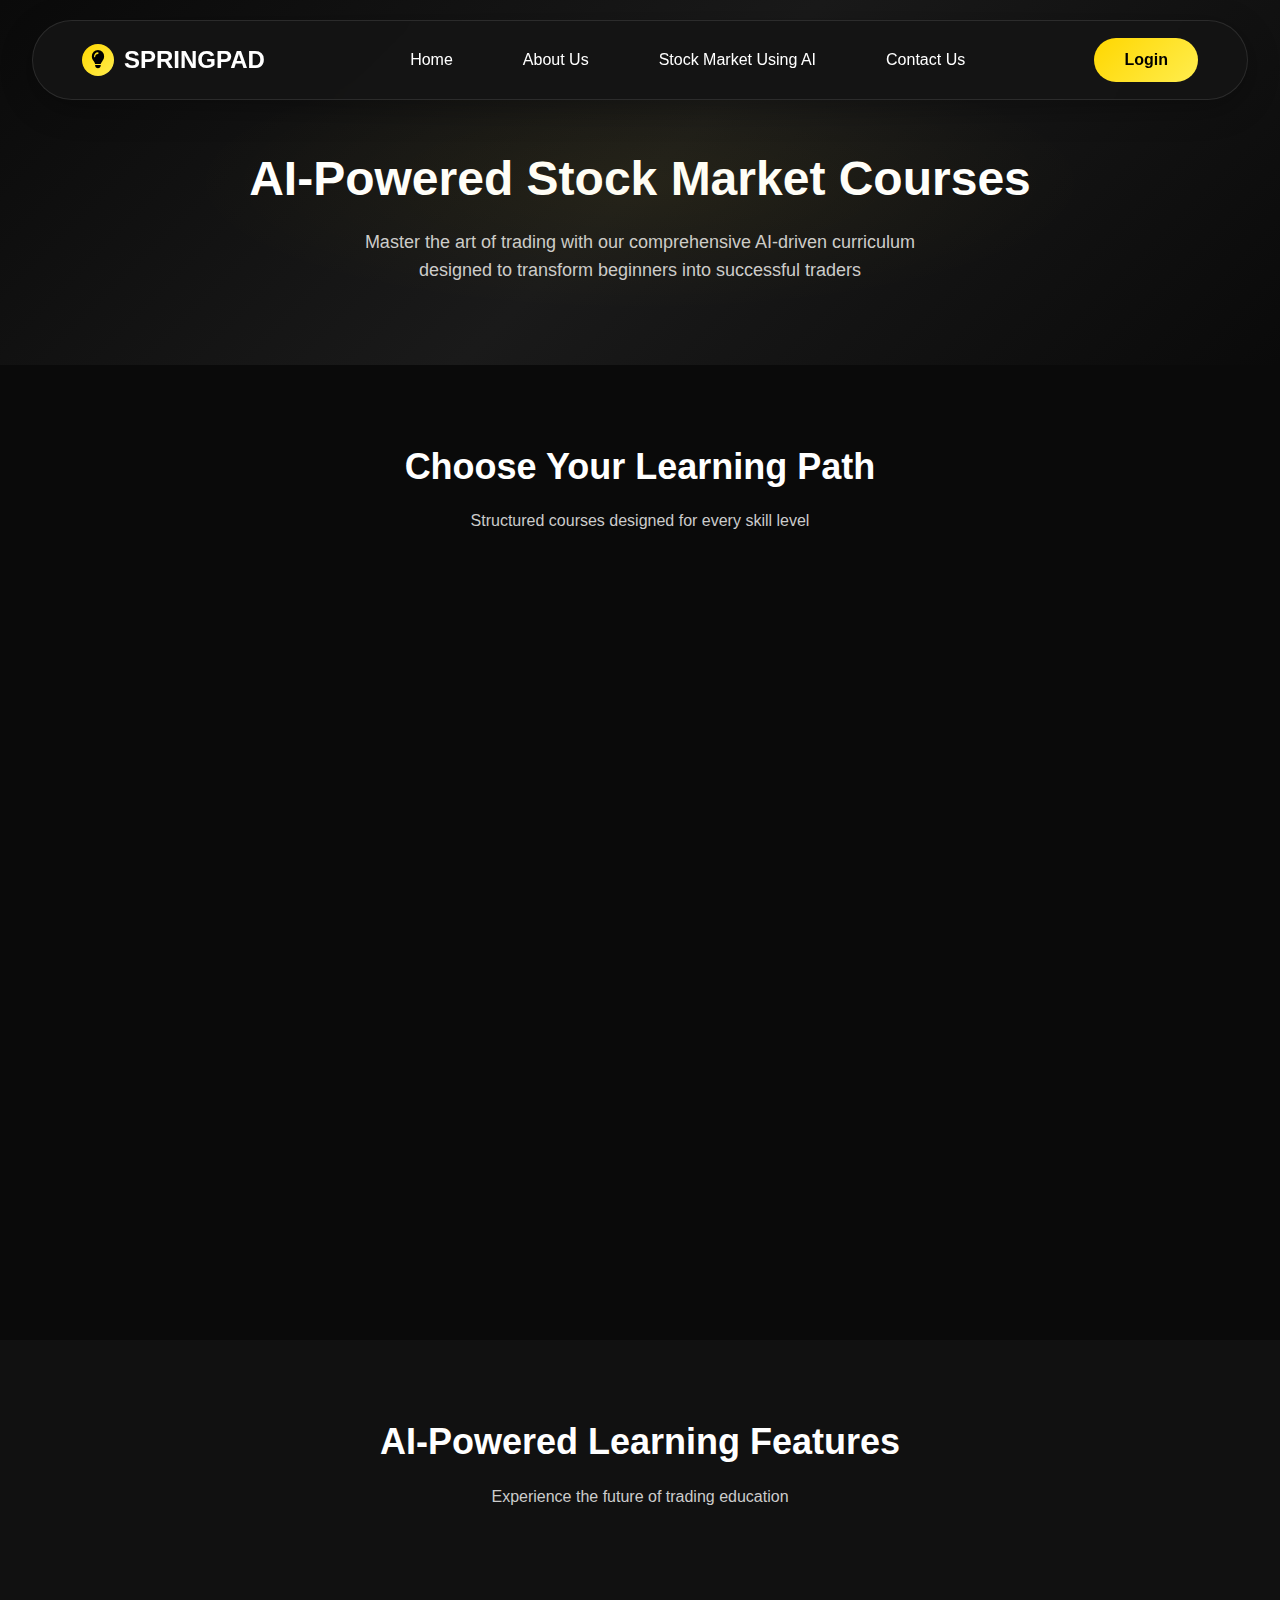
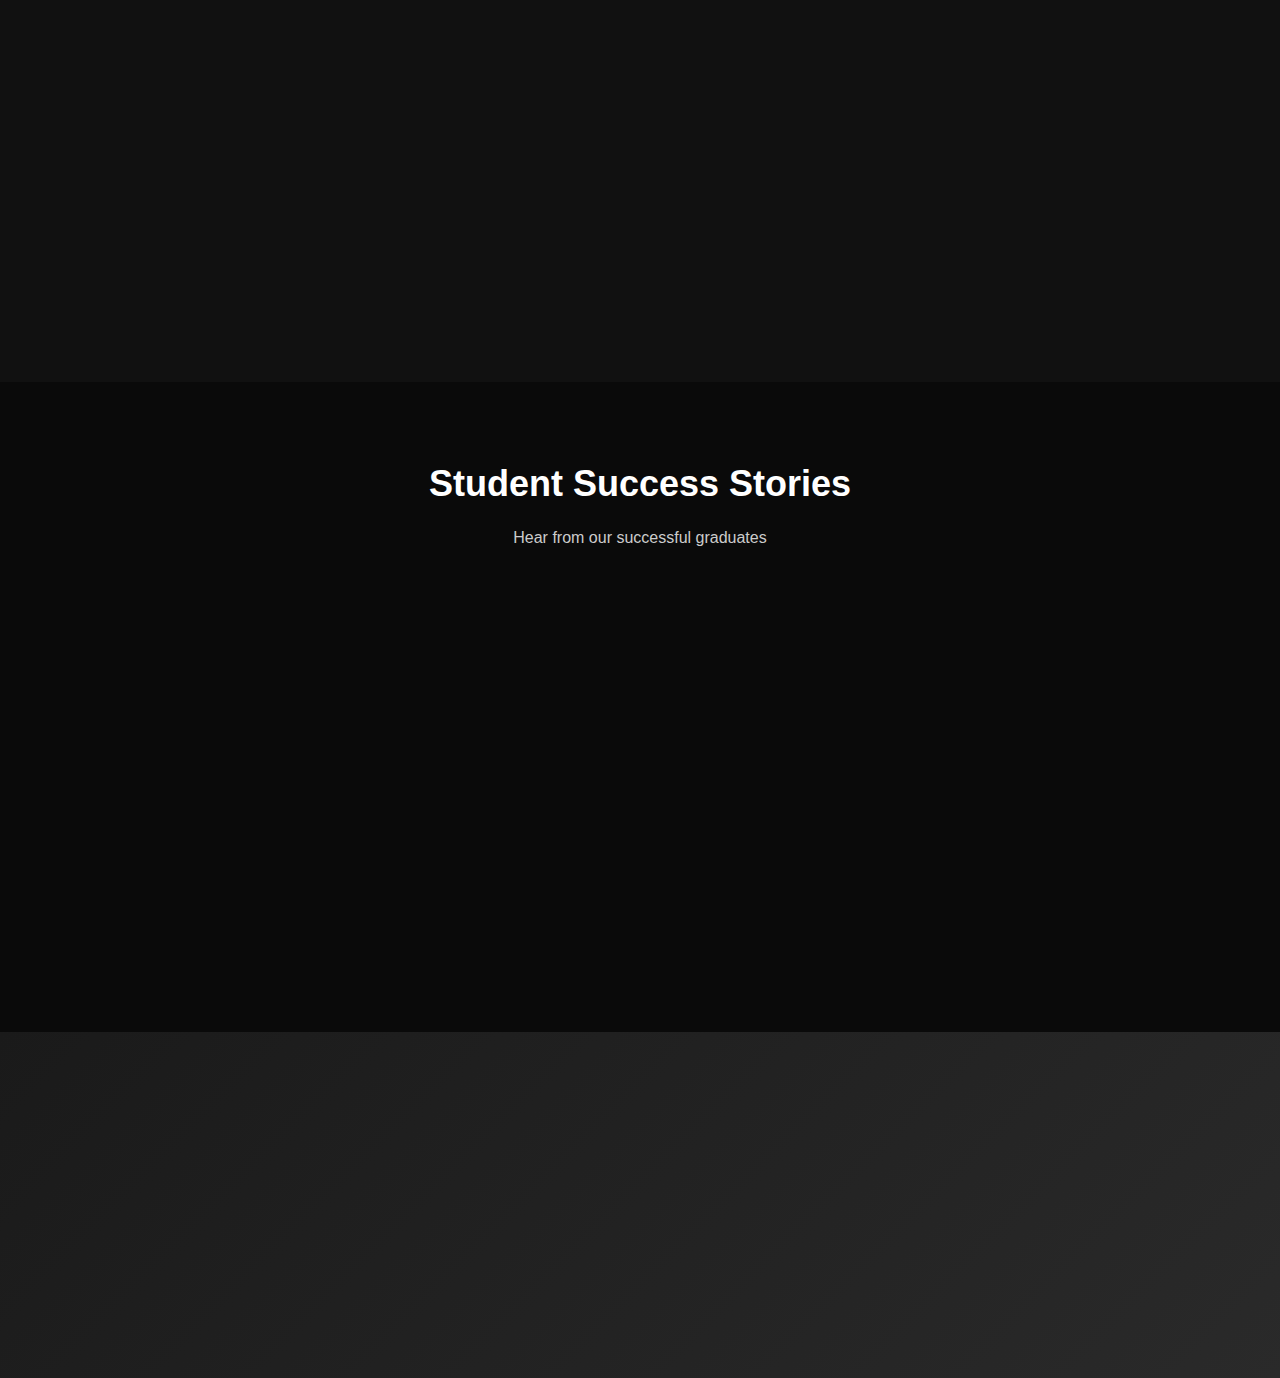
<file: pages/courses.html>
<!DOCTYPE html>
<html lang="en">
<head>
    <meta charset="UTF-8">
    <meta name="viewport" content="width=device-width, initial-scale=1.0">
    <title>Stock Market Courses - SpringPad AI Trading Platform</title>
    <link href="https://cdnjs.cloudflare.com/ajax/libs/bootstrap/5.3.0/css/bootstrap.min.css" rel="stylesheet">
    <link href="https://cdnjs.cloudflare.com/ajax/libs/font-awesome/6.4.0/css/all.min.css" rel="stylesheet">
    <style>
        * {
            margin: 0;
            padding: 0;
            box-sizing: border-box;
        }

        :root {
            --primary-gold: #ffd700;
            --primary-blue: #4a9eff;
            --dark-bg: #0a0a0a;
            --card-bg: rgba(255, 255, 255, 0.05);
            --text-light: #cccccc;
            --gradient-gold: linear-gradient(135deg, #ffd700, #ffed4e);
            --gradient-blue: linear-gradient(135deg, #4a9eff, #0066cc);
        }

        body {
            font-family: 'Segoe UI', Tahoma, Geneva, Verdana, sans-serif;
            background: var(--dark-bg);
            color: #ffffff;
            overflow-x: hidden;
            line-height: 1.6;
        }

        /* Navigation Styles */
        .navbar-custom {
            background: rgba(20, 20, 20, 0.95);
            backdrop-filter: blur(10px);
            padding: 15px 0;
            border-radius: 50px;
            margin: 20px auto;
            max-width: 95%;
            border: 1px solid rgba(255, 255, 255, 0.1);
            box-shadow: 0 8px 32px rgba(0, 0, 0, 0.3);
        }

        .navbar-brand {
            font-size: 24px;
            font-weight: bold;
            color: #ffffff !important;
            display: flex;
            align-items: center;
            gap: 10px;
        }

        .brand-icon {
            width: 32px;
            height: 32px;
            background: var(--gradient-gold);
            border-radius: 50%;
            display: flex;
            align-items: center;
            justify-content: center;
            color: #000;
            font-size: 18px;
        }

        .navbar-nav .nav-link {
            color: #ffffff !important;
            font-weight: 500;
            margin: 0 15px;
            padding: 10px 20px !important;
            border-radius: 25px;
            transition: all 0.3s ease;
        }

        .navbar-nav .nav-link:hover {
            background: rgba(255, 215, 0, 0.1);
            color: var(--primary-gold) !important;
        }

        .btn-login {
            background: var(--gradient-gold);
            color: #000 !important;
            padding: 10px 30px;
            border-radius: 25px;
            font-weight: 600;
            border: none;
            transition: all 0.3s ease;
        }

        /* Page Header */
        .page-header {
            background: linear-gradient(135deg, #0a0a0a 0%, #1a1a1a 50%, #0a0a0a 100%);
            padding: 150px 0 80px;
            text-align: center;
            position: relative;
        }

        .page-header::before {
            content: '';
            position: absolute;
            top: 0;
            left: 0;
            right: 0;
            bottom: 0;
            background: radial-gradient(ellipse at center, rgba(255, 215, 0, 0.05) 0%, transparent 50%);
        }

        .page-title {
            font-size: 48px;
            font-weight: 800;
            margin-bottom: 20px;
        }

        .page-subtitle {
            font-size: 18px;
            color: var(--text-light);
            max-width: 600px;
            margin: 0 auto;
        }

        /* Course Sections */
        .section-padding {
            padding: 80px 0;
        }

        .section-title {
            font-size: 36px;
            font-weight: 700;
            text-align: center;
            margin-bottom: 20px;
        }

        .section-subtitle {
            font-size: 16px;
            color: var(--text-light);
            text-align: center;
            margin-bottom: 50px;
        }

        /* Course Cards */
        .course-card {
            background: var(--card-bg);
            border-radius: 20px;
            padding: 30px;
            border: 1px solid rgba(255, 255, 255, 0.1);
            transition: all 0.3s ease;
            height: 100%;
            position: relative;
            overflow: hidden;
        }

        .course-card::before {
            content: '';
            position: absolute;
            top: 0;
            left: 0;
            right: 0;
            height: 4px;
            background: var(--gradient-gold);
            transform: scaleX(0);
            transition: transform 0.3s ease;
        }

        .course-card:hover {
            transform: translateY(-10px);
            box-shadow: 0 20px 40px rgba(0, 0, 0, 0.3);
        }

        .course-card:hover::before {
            transform: scaleX(1);
        }

        .course-level {
            background: var(--gradient-blue);
            color: white;
            padding: 5px 15px;
            border-radius: 20px;
            font-size: 12px;
            font-weight: 600;
            text-transform: uppercase;
            display: inline-block;
            margin-bottom: 15px;
        }

        .course-title {
            font-size: 24px;
            font-weight: 700;
            margin-bottom: 15px;
            color: #ffffff;
        }

        .course-description {
            color: var(--text-light);
            margin-bottom: 20px;
            line-height: 1.6;
        }

        .course-features {
            list-style: none;
            margin-bottom: 25px;
        }

        .course-features li {
            padding: 5px 0;
            color: var(--text-light);
            display: flex;
            align-items: center;
        }

        .course-features li i {
            color: var(--primary-gold);
            margin-right: 10px;
            width: 16px;
        }

        .course-price {
            font-size: 28px;
            font-weight: 800;
            color: var(--primary-gold);
            margin-bottom: 20px;
        }

        .btn-enroll {
            background: var(--gradient-blue);
            color: white;
            padding: 12px 30px;
            border-radius: 25px;
            border: none;
            font-weight: 600;
            width: 100%;
            transition: all 0.3s ease;
        }

        .btn-enroll:hover {
            transform: translateY(-2px);
            box-shadow: 0 8px 25px rgba(74, 158, 255, 0.3);
        }

        /* AI Features Section */
        .ai-features {
            background: #111111;
        }

        .ai-feature-item {
            text-align: center;
            padding: 30px 20px;
        }

        .ai-icon {
            width: 80px;
            height: 80px;
            background: var(--gradient-gold);
            border-radius: 50%;
            display: flex;
            align-items: center;
            justify-content: center;
            margin: 0 auto 20px;
            font-size: 32px;
            color: #000;
        }

        /* Testimonials */
        .testimonial-card {
            background: var(--card-bg);
            padding: 30px;
            border-radius: 15px;
            border: 1px solid rgba(255, 255, 255, 0.1);
            text-align: center;
            height: 100%;
        }

        .testimonial-avatar {
            width: 60px;
            height: 60px;
            background: var(--gradient-gold);
            border-radius: 50%;
            display: flex;
            align-items: center;
            justify-content: center;
            margin: 0 auto 15px;
            font-size: 24px;
            color: #000;
        }

        .fade-in {
            opacity: 0;
            transform: translateY(30px);
            animation: fadeInUp 0.8s ease forwards;
        }

        @keyframes fadeInUp {
            to {
                opacity: 1;
                transform: translateY(0);
            }
        }

        /* Responsive */
        @media (max-width: 768px) {
            .page-title {
                font-size: 32px;
            }
            
            .section-padding {
                padding: 60px 0;
            }
            
            .course-card {
                margin-bottom: 30px;
            }
        }
    </style>
</head>
<body>
    <!-- Navigation -->
    <nav class="navbar navbar-expand-lg navbar-custom fixed-top">
        <div class="container">
            <a class="navbar-brand" href="../index.html">
                <div class="brand-icon">
                    <i class="fas fa-lightbulb"></i>
                </div>
                SPRINGPAD
            </a>
            
            <button class="navbar-toggler" type="button" data-bs-toggle="collapse" data-bs-target="#navbarNav">
                <span class="navbar-toggler-icon"></span>
            </button>
            
            <div class="collapse navbar-collapse" id="navbarNav">
                <ul class="navbar-nav mx-auto">
                    <li class="nav-item">
                        <a class="nav-link" href="../index.html">Home</a>
                    </li>
                    <li class="nav-item">
                        <a class="nav-link" href="about.html">About Us</a>
                    </li>
                    <li class="nav-item">
                        <a class="nav-link active" href="courses.html">Stock Market Using AI</a>
                    </li>
                    <li class="nav-item">
                        <a class="nav-link" href="contact.html">Contact Us</a>
                    </li>
                </ul>
                
                <button class="btn btn-login" onclick="window.location.href='login.html'">
                    Login
                </button>
            </div>
        </div>
    </nav>

    <!-- Page Header -->
    <section class="page-header">
        <div class="container">
            <h1 class="page-title">AI-Powered Stock Market Courses</h1>
            <p class="page-subtitle">
                Master the art of trading with our comprehensive AI-driven curriculum designed to transform beginners into successful traders
            </p>
        </div>
    </section>

    <!-- Course Categories -->
    <section class="section-padding">
        <div class="container">
            <div class="text-center mb-5">
                <h2 class="section-title">Choose Your Learning Path</h2>
                <p class="section-subtitle">Structured courses designed for every skill level</p>
            </div>
            
            <div class="row">
                <div class="col-lg-4 col-md-6 mb-4 fade-in">
                    <div class="course-card">
                        <span class="course-level">Beginner</span>
                        <h3 class="course-title">Stock Market Fundamentals with AI</h3>
                        <p class="course-description">
                            Perfect for beginners who want to understand stock market basics enhanced with AI-powered insights and predictions.
                        </p>
                        <ul class="course-features">
                            <li><i class="fas fa-check"></i> Market Basics & Terminology</li>
                            <li><i class="fas fa-check"></i> AI-Powered Stock Analysis</li>
                            <li><i class="fas fa-check"></i> Risk Management Fundamentals</li>
                            <li><i class="fas fa-check"></i> 20+ Live Sessions</li>
                            <li><i class="fas fa-check"></i> Practice Portfolio</li>
                            <li><i class="fas fa-check"></i> Certificate of Completion</li>
                        </ul>
                        <div class="course-price">₹1,999</div>
                        <button class="btn btn-enroll">Enroll Now</button>
                    </div>
                </div>
                
                <div class="col-lg-4 col-md-6 mb-4 fade-in">
                    <div class="course-card">
                        <span class="course-level" style="background: var(--gradient-gold); color: #000;">Intermediate</span>
                        <h3 class="course-title">Advanced AI Trading Strategies</h3>
                        <p class="course-description">
                            Take your trading to the next level with advanced AI algorithms, technical analysis, and automated trading systems.
                        </p>
                        <ul class="course-features">
                            <li><i class="fas fa-check"></i> Advanced Technical Analysis</li>
                            <li><i class="fas fa-check"></i> AI Algorithm Development</li>
                            <li><i class="fas fa-check"></i> Automated Trading Bots</li>
                            <li><i class="fas fa-check"></i> 30+ Live Sessions</li>
                            <li><i class="fas fa-check"></i> 1-on-1 Mentoring</li>
                            <li><i class="fas fa-check"></i> Real Trading Projects</li>
                        </ul>
                        <div class="course-price">₹4,999</div>
                        <button class="btn btn-enroll">Enroll Now</button>
                    </div>
                </div>
                
                <div class="col-lg-4 col-md-6 mb-4 fade-in">
                    <div class="course-card">
                        <span class="course-level" style="background: linear-gradient(135deg, #ff6b6b, #ee5a24); color: white;">Expert</span>
                        <h3 class="course-title">Professional AI Trading Mastery</h3>
                        <p class="course-description">
                            Become a professional trader with institutional-level AI tools, advanced portfolio management, and market psychology.
                        </p>
                        <ul class="course-features">
                            <li><i class="fas fa-check"></i> Institutional Trading Methods</li>
                            <li><i class="fas fa-check"></i> AI Portfolio Optimization</li>
                            <li><i class="fas fa-check"></i> Market Psychology & Sentiment</li>
                            <li><i class="fas fa-check"></i> 50+ Live Sessions</li>
                            <li><i class="fas fa-check"></i> Personal Trading Coach</li>
                            <li><i class="fas fa-check"></i> Job Placement Assistance</li>
                        </ul>
                        <div class="course-price">₹9,999</div>
                        <button class="btn btn-enroll">Enroll Now</button>
                    </div>
                </div>
            </div>
        </div>
    </section>

    <!-- AI Features -->
    <section class="ai-features section-padding">
        <div class="container">
            <div class="text-center mb-5">
                <h2 class="section-title">AI-Powered Learning Features</h2>
                <p class="section-subtitle">Experience the future of trading education</p>
            </div>
            
            <div class="row">
                <div class="col-lg-3 col-md-6 mb-4 fade-in">
                    <div class="ai-feature-item">
                        <div class="ai-icon">
                            <i class="fas fa-brain"></i>
                        </div>
                        <h4>Smart Analytics</h4>
                        <p style="color: var(--text-light);">AI analyzes your learning progress and suggests personalized improvement strategies.</p>
                    </div>
                </div>
                
                <div class="col-lg-3 col-md-6 mb-4 fade-in">
                    <div class="ai-feature-item">
                        <div class="ai-icon">
                            <i class="fas fa-chart-line"></i>
                        </div>
                        <h4>Real-time Predictions</h4>
                        <p style="color: var(--text-light);">Get live market predictions and trade recommendations during your learning sessions.</p>
                    </div>
                </div>
                
                <div class="col-lg-3 col-md-6 mb-4 fade-in">
                    <div class="ai-feature-item">
                        <div class="ai-icon">
                            <i class="fas fa-robot"></i>
                        </div>
                        <h4>AI Trading Assistant</h4>
                        <p style="color: var(--text-light);">Your personal AI assistant helps you practice trades and provides instant feedback.</p>
                    </div>
                </div>
                
                <div class="col-lg-3 col-md-6 mb-4 fade-in">
                    <div class="ai-feature-item">
                        <div class="ai-icon">
                            <i class="fas fa-graduation-cap"></i>
                        </div>
                        <h4>Adaptive Learning</h4>
                        <p style="color: var(--text-light);">Course content adapts to your learning style and pace for maximum effectiveness.</p>
                    </div>
                </div>
            </div>
        </div>
    </section>

    <!-- Success Stories -->
    <section class="section-padding">
        <div class="container">
            <div class="text-center mb-5">
                <h2 class="section-title">Student Success Stories</h2>
                <p class="section-subtitle">Hear from our successful graduates</p>
            </div>
            
            <div class="row">
                <div class="col-lg-4 col-md-6 mb-4 fade-in">
                    <div class="testimonial-card">
                        <div class="testimonial-avatar">
                            <i class="fas fa-user"></i>
                        </div>
                        <h5>Rajesh Kumar</h5>
                        <p style="color: var(--primary-gold); margin-bottom: 15px;">300% Portfolio Growth</p>
                        <p style="color: var(--text-light);">
                            "SpringPad's AI-powered courses transformed my trading completely. I went from losing money to consistent profits in just 3 months!"
                        </p>
                    </div>
                </div>
                
                <div class="col-lg-4 col-md-6 mb-4 fade-in">
                    <div class="testimonial-card">
                        <div class="testimonial-avatar">
                            <i class="fas fa-user"></i>
                        </div>
                        <h5>Priya Sharma</h5>
                        <p style="color: var(--primary-gold); margin-bottom: 15px;">IT Professional → Day Trader</p>
                        <p style="color: var(--text-light);">
                            "The AI tools are incredible! I learned more in 2 months than I did in 2 years of self-study. Now I trade professionally."
                        </p>
                    </div>
                </div>
                
                <div class="col-lg-4 col-md-6 mb-4 fade-in">
                    <div class="testimonial-card">
                        <div class="testimonial-avatar">
                            <i class="fas fa-user"></i>
                        </div>
                        <h5>Amit Patel</h5>
                        <p style="color: var(--primary-gold); margin-bottom: 15px;">₹50L+ Annual Returns</p>
                        <p style="color: var(--text-light);">
                            "The expert course gave me institutional-level knowledge. I'm now managing a portfolio worth crores!"
                        </p>
                    </div>
                </div>
            </div>
        </div>
    </section>

    <!-- CTA Section -->
    <section class="section-padding" style="background: linear-gradient(135deg, #1a1a1a, #2a2a2a); text-align: center;">
        <div class="container">
            <div class="fade-in">
                <h2 class="section-title">Ready to Start Your Trading Journey?</h2>
                <p class="section-subtitle" style="margin-bottom: 40px;">
                    Join thousands of successful traders who transformed their financial future with AI
                </p>
                <button class="btn" style="background: var(--gradient-gold); color: #000; padding: 15px 40px; border-radius: 50px; font-size: 18px; font-weight: 600; border: none;" onclick="window.location.href='register.html'">
                    Start Learning Today
                </button>
            </div>
        </div>
    </section>

    <script src="https://cdnjs.cloudflare.com/ajax/libs/bootstrap/5.3.0/js/bootstrap.bundle.min.js"></script>
    <script>
        // Intersection Observer for animations
        const observerOptions = {
            threshold: 0.1,
            rootMargin: '0px 0px -50px 0px'
        };

        const observer = new IntersectionObserver((entries) => {
            entries.forEach(entry => {
                if (entry.isIntersecting) {
                    entry.target.style.animationDelay = '0.2s';
                    entry.target.classList.add('fade-in');
                }
            });
        }, observerOptions);

        document.addEventListener('DOMContentLoaded', () => {
            document.querySelectorAll('.fade-in').forEach(el => {
                observer.observe(el);
            });
        });

        // Enroll button functionality
        document.querySelectorAll('.btn-enroll').forEach(button => {
            button.addEventListener('click', function() {
                const courseTitle = this.closest('.course-card').querySelector('.course-title').textContent;
                alert(`Enrollment for "${courseTitle}" will be available after user registration system is implemented.`);
            });
        });
    </script>
</body>
</html>
</file>
<file: assets/css/style.css>
/* ===== SPRINGPAD STOCK MARKET PLATFORM STYLES ===== */

/* Base Styles */
* {
    margin: 0;
    padding: 0;
    box-sizing: border-box;
}

:root {
    --primary-gold: #ffd700;
    --primary-blue: #4a9eff;
    --dark-bg: #0a0a0a;
    --light-dark: #1a1a1a;
    --text-light: #cccccc;
    --text-white: #ffffff;
    --border-color: rgba(255, 255, 255, 0.1);
    --shadow-light: rgba(0, 0, 0, 0.3);
    --gradient-gold: linear-gradient(135deg, #ffd700, #ffed4e);
    --gradient-blue: linear-gradient(135deg, #4a9eff, #0066cc);
}

body {
    font-family: 'Segoe UI', Tahoma, Geneva, Verdana, sans-serif;
    background: var(--dark-bg);
    color: var(--text-white);
    overflow-x: hidden;
    line-height: 1.6;
}

/* Typography */
h1, h2, h3, h4, h5, h6 {
    font-weight: 700;
    line-height: 1.2;
}

p {
    line-height: 1.6;
    color: var(--text-light);
}

/* Navigation Styles */
.navbar-custom {
    background: rgba(20, 20, 20, 0.95);
    backdrop-filter: blur(10px);
    padding: 15px 0;
    border-radius: 50px;
    margin: 20px auto;
    max-width: 95%;
    border: 1px solid var(--border-color);
    box-shadow: 0 8px 32px var(--shadow-light);
    transition: all 0.3s ease;
}

.navbar-brand {
    font-size: 24px;
    font-weight: bold;
    color: var(--text-white) !important;
    display: flex;
    align-items: center;
    gap: 10px;
    text-decoration: none;
}

.brand-icon {
    width: 32px;
    height: 32px;
    background: var(--gradient-gold);
    border-radius: 50%;
    display: flex;
    align-items: center;
    justify-content: center;
    color: #000;
    font-size: 18px;
}

.navbar-nav .nav-link {
    color: var(--text-white) !important;
    font-weight: 500;
    margin: 0 15px;
    padding: 10px 20px !important;
    border-radius: 25px;
    transition: all 0.3s ease;
    text-decoration: none;
}

.navbar-nav .nav-link:hover {
    background: rgba(255, 215, 0, 0.1);
    color: var(--primary-gold) !important;
    transform: translateY(-2px);
}

/* Buttons */
.btn-primary {
    background: var(--gradient-gold);
    color: #000 !important;
    padding: 10px 30px;
    border-radius: 25px;
    font-weight: 600;
    border: none;
    transition: all 0.3s ease;
    text-decoration: none;
    display: inline-block;
}

.btn-primary:hover {
    transform: translateY(-2px);
    box-shadow: 0 8px 25px rgba(255, 215, 0, 0.3);
    color: #000 !important;
}

.btn-secondary {
    background: var(--gradient-blue);
    color: var(--text-white);
    padding: 15px 40px;
    border-radius: 50px;
    font-size: 18px;
    font-weight: 600;
    border: none;
    transition: all 0.3s ease;
    box-shadow: 0 8px 25px rgba(74, 158, 255, 0.3);
    text-decoration: none;
    display: inline-block;
}

.btn-secondary:hover {
    transform: translateY(-3px);
    box-shadow: 0 12px 35px rgba(74, 158, 255, 0.4);
    background: linear-gradient(135deg, #5aa3ff, #1a75d1);
    color: var(--text-white);
}

/* Hero Section */
.hero-section {
    min-height: 100vh;
    background: linear-gradient(135deg, var(--dark-bg) 0%, var(--light-dark) 50%, var(--dark-bg) 100%);
    position: relative;
    display: flex;
    align-items: center;
    justify-content: center;
    text-align: center;
    padding: 0 20px;
}

.hero-section::before {
    content: '';
    position: absolute;
    top: 0;
    left: 0;
    right: 0;
    bottom: 0;
    background: radial-gradient(ellipse at center, rgba(255, 215, 0, 0.05) 0%, transparent 50%);
    pointer-events: none;
}

.hero-content {
    max-width: 1000px;
    z-index: 2;
    position: relative;
}

.hero-subtitle {
    color: var(--primary-blue);
    font-size: 18px;
    font-weight: 500;
    margin-bottom: 20px;
    text-transform: uppercase;
    letter-spacing: 1px;
}

.hero-title {
    font-size: clamp(28px, 5vw, 64px);
    font-weight: 800;
    line-height: 1.2;
    margin-bottom: 30px;
    color: var(--text-white);
}

.hero-title .highlight {
    background: var(--gradient-gold);
    -webkit-background-clip: text;
    -webkit-text-fill-color: transparent;
    background-clip: text;
}

.hero-description {
    font-size: 18px;
    line-height: 1.6;
    color: var(--text-light);
    margin-bottom: 40px;
    max-width: 800px;
    margin-left: auto;
    margin-right: auto;
}

/* Floating Animation Elements */
.floating-element {
    position: absolute;
    border-radius: 50%;
    background: linear-gradient(135deg, rgba(255, 215, 0, 0.1), rgba(74, 158, 255, 0.1));
    animation: float 6s ease-in-out infinite;
    pointer-events: none;
}

.floating-element:nth-child(1) {
    width: 100px;
    height: 100px;
    top: 20%;
    left: 10%;
    animation-delay: 0s;
}

.floating-element:nth-child(2) {
    width: 150px;
    height: 150px;
    top: 60%;
    right: 15%;
    animation-delay: 2s;
}

.floating-element:nth-child(3) {
    width: 80px;
    height: 80px;
    bottom: 20%;
    left: 20%;
    animation-delay: 4s;
}

@keyframes float {
    0%, 100% { 
        transform: translateY(0px); 
    }
    50% { 
        transform: translateY(-20px); 
    }
}

/* Sections */
.section {
    padding: 100px 0;
}

.section-dark {
    background: var(--light-dark);
}

.section-title {
    font-size: clamp(32px, 4vw, 48px);
    font-weight: 800;
    text-align: center;
    margin-bottom: 60px;
    color: var(--text-white);
}

.section-subtitle {
    font-size: 20px;
    color: var(--text-light);
    text-align: center;
    max-width: 600px;
    margin: 0 auto 60px;
}

/* Feature Cards */
.feature-card {
    background: rgba(255, 255, 255, 0.05);
    border-radius: 20px;
    padding: 40px 30px;
    text-align: center;
    transition: all 0.3s ease;
    border: 1px solid var(--border-color);
    height: 100%;
    backdrop-filter: blur(10px);
}

.feature-card:hover {
    transform: translateY(-10px);
    background: rgba(255, 255, 255, 0.08);
    box-shadow: 0 20px 40px var(--shadow-light);
}

.feature-icon {
    width: 80px;
    height: 80px;
    background: var(--gradient-gold);
    border-radius: 50%;
    display: flex;
    align-items: center;
    justify-content: center;
    margin: 0 auto 20px;
    font-size: 32px;
    color: #000;
}

.feature-title {
    font-size: 24px;
    font-weight: 700;
    margin-bottom: 15px;
    color: var(--text-white);
}

.feature-description {
    color: var(--text-light);
    line-height: 1.6;
}

/* Form Styles */
.form-container {
    background: rgba(255, 255, 255, 0.05);
    border-radius: 20px;
    padding: 40px;
    border: 1px solid var(--border-color);
    backdrop-filter: blur(10px);
    max-width: 500px;
    margin: 0 auto;
}

.form-group {
    margin-bottom: 25px;
}

.form-label {
    display: block;
    margin-bottom: 8px;
    color: var(--text-white);
    font-weight: 500;
}

.form-control {
    width: 100%;
    padding: 15px 20px;
    border: 1px solid var(--border-color);
    border-radius: 10px;
    background: rgba(255, 255, 255, 0.05);
    color: var(--text-white);
    font-size: 16px;
    transition: all 0.3s ease;
}

.form-control:focus {
    outline: none;
    border-color: var(--primary-gold);
    box-shadow: 0 0 0 2px rgba(255, 215, 0, 0.2);
}

.form-control::placeholder {
    color: var(--text-light);
}

/* Dashboard Styles */
.dashboard-sidebar {
    background: rgba(255, 255, 255, 0.05);
    border-radius: 20px;
    padding: 30px;
    border: 1px solid var(--border-color);
    backdrop-filter: blur(10px);
}

.dashboard-content {
    background: rgba(255, 255, 255, 0.05);
    border-radius: 20px;
    padding: 30px;
    border: 1px solid var(--border-color);
    backdrop-filter: blur(10px);
}

.dashboard-card {
    background: rgba(255, 255, 255, 0.05);
    border-radius: 15px;
    padding: 25px;
    border: 1px solid var(--border-color);
    margin-bottom: 20px;
    transition: all 0.3s ease;
}

.dashboard-card:hover {
    background: rgba(255, 255, 255, 0.08);
    transform: translateY(-2px);
}

.sidebar-menu {
    list-style: none;
    padding: 0;
}

.sidebar-menu li {
    margin-bottom: 15px;
}

.sidebar-menu a {
    color: var(--text-light);
    text-decoration: none;
    padding: 12px 20px;
    border-radius: 10px;
    display: block;
    transition: all 0.3s ease;
}

.sidebar-menu a:hover,
.sidebar-menu a.active {
    background: var(--gradient-gold);
    color: #000;
}

/* Responsive Design */
@media (max-width: 768px) {
    .navbar-custom {
        margin: 10px;
        padding: 10px 0;
        border-radius: 25px;
    }
    
    .hero-section {
        padding: 60px 15px;
        min-height: 80vh;
    }
    
    .hero-title {
        font-size: 32px;
    }
    
    .hero-description {
        font-size: 16px;
    }
    
    .btn-secondary {
        padding: 12px 30px;
        font-size: 16px;
    }
    
    .feature-card {
        margin-bottom: 30px;
    }
    
    .form-container {
        padding: 30px 20px;
        margin: 0 15px;
    }
    
    .section {
        padding: 60px 0;
    }
    
    .floating-element {
        display: none;
    }
}

@media (max-width: 576px) {
    .navbar-brand {
        font-size: 20px;
    }
    
    .brand-icon {
        width: 28px;
        height: 28px;
        font-size: 16px;
    }
    
    .hero-title {
        font-size: 28px;
    }
    
    .section-title {
        font-size: 32px;
    }
}

/* Loading Animation */
.fade-in {
    opacity: 0;
    transform: translateY(30px);
    animation: fadeInUp 0.8s ease forwards;
}

@keyframes fadeInUp {
    to {
        opacity: 1;
        transform: translateY(0);
    }
}

/* Additional Utility Classes */
.text-center {
    text-align: center;
}

.mt-20 {
    margin-top: 20px;
}

.mb-20 {
    margin-bottom: 20px;
}

.container-custom {
    max-width: 1200px;
    margin: 0 auto;
    padding: 0 20px;
}

/* Footer Styles */
.footer {
    background: var(--light-dark);
    padding: 60px 0 30px;
    border-top: 1px solid var(--border-color);
}

.footer-content {
    display: grid;
    grid-template-columns: repeat(auto-fit, minmax(250px, 1fr));
    gap: 40px;
    margin-bottom: 40px;
}

.footer-section h3 {
    color: var(--text-white);
    margin-bottom: 20px;
    font-size: 20px;
}

.footer-section p,
.footer-section a {
    color: var(--text-light);
    text-decoration: none;
    margin-bottom: 10px;
    display: block;
}

.footer-section a:hover {
    color: var(--primary-gold);
}

.footer-bottom {
    text-align: center;
    padding-top: 30px;
    border-top: 1px solid var(--border-color);
    color: var(--text-light);
}

/* Admin Panel Styles */
.admin-header {
    background: rgba(255, 255, 255, 0.05);
    padding: 20px;
    border-radius: 15px;
    margin-bottom: 30px;
    border: 1px solid var(--border-color);
}

.admin-stats {
    display: grid;
    grid-template-columns: repeat(auto-fit, minmax(200px, 1fr));
    gap: 20px;
    margin-bottom: 30px;
}

.stat-card {
    background: var(--gradient-gold);
    color: #000;
    padding: 25px;
    border-radius: 15px;
    text-align: center;
}

.stat-number {
    font-size: 32px;
    font-weight: 800;
    margin-bottom: 5px;
}

.stat-label {
    font-size: 14px;
    font-weight: 600;
}

/* Table Styles */
.data-table {
    width: 100%;
    background: rgba(255, 255, 255, 0.05);
    border-radius: 15px;
    overflow: hidden;
    border: 1px solid var(--border-color);
}

.data-table th,
.data-table td {
    padding: 15px;
    text-align: left;
    border-bottom: 1px solid var(--border-color);
}

.data-table th {
    background: rgba(255, 255, 255, 0.1);
    color: var(--text-white);
    font-weight: 600;
}

.data-table td {
    color: var(--text-light);
}

.data-table tr:hover {
    background: rgba(255, 255, 255, 0.05);
}
</file>
